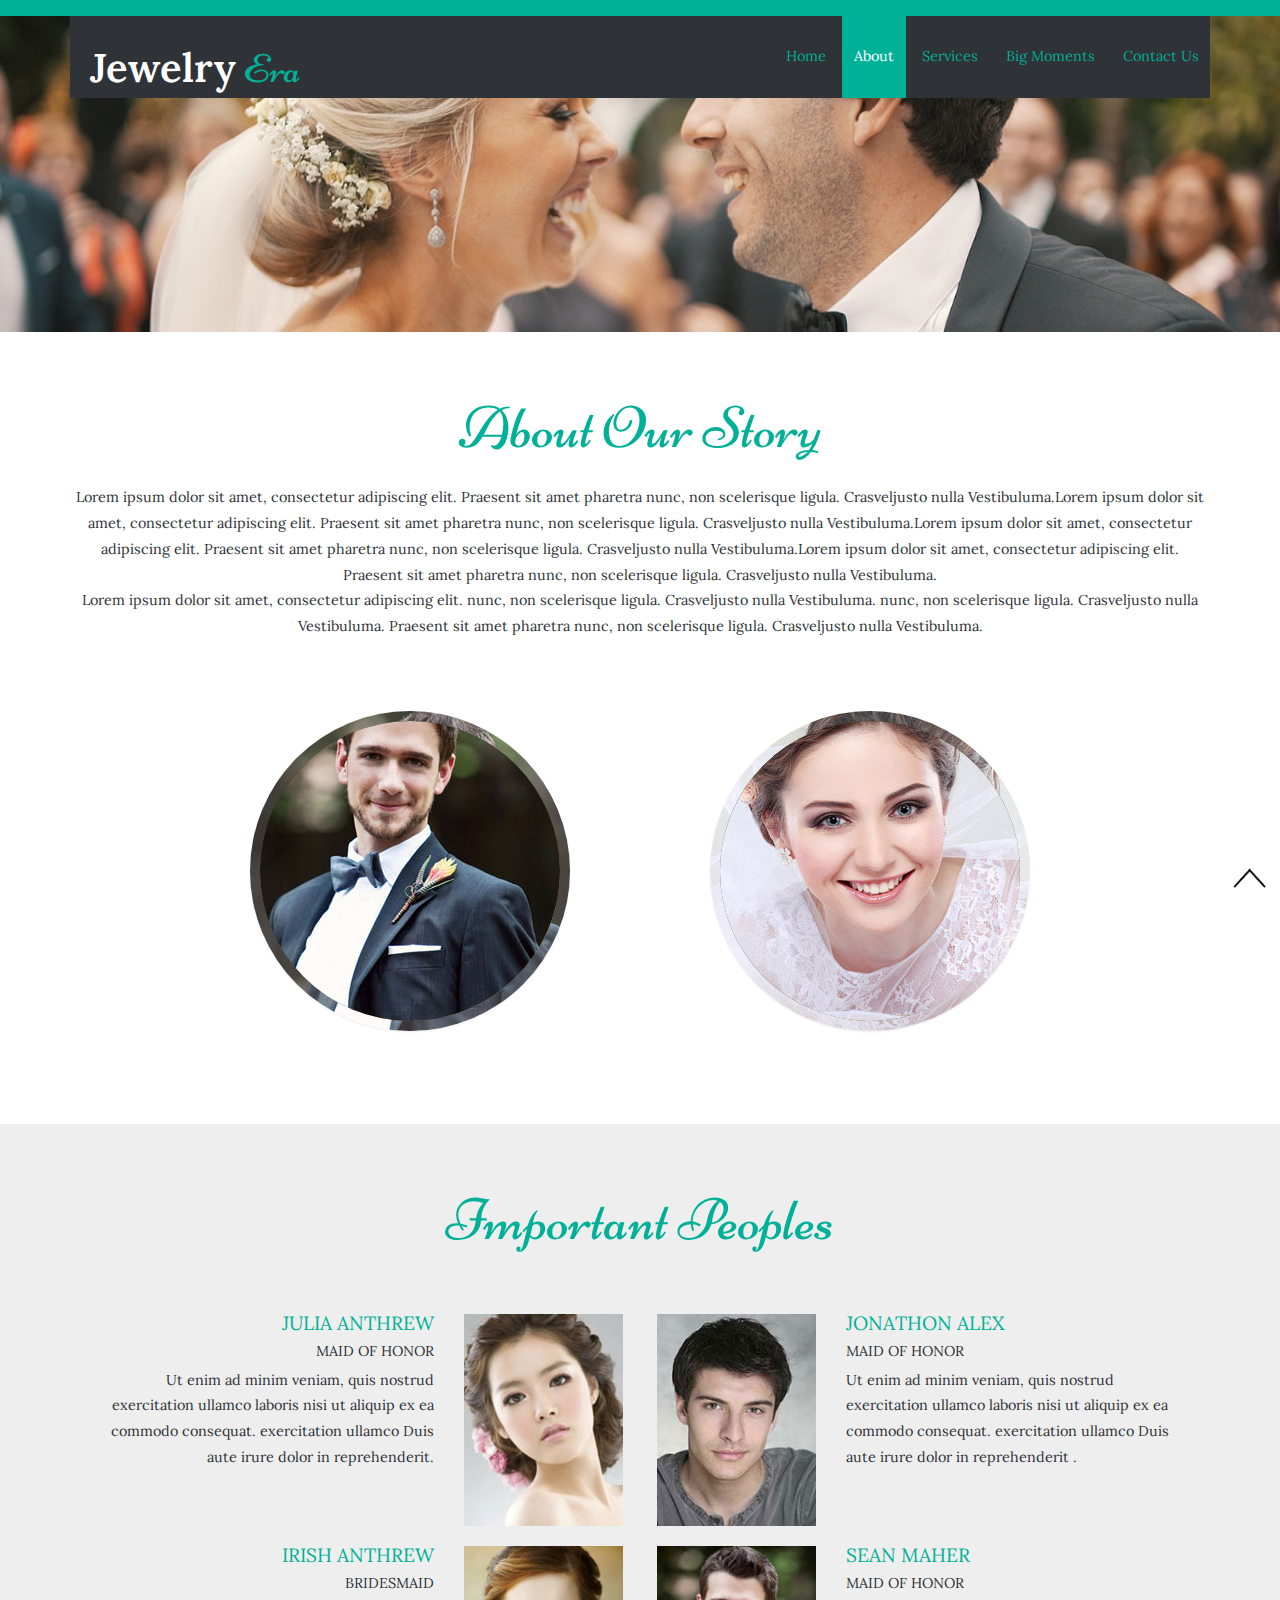
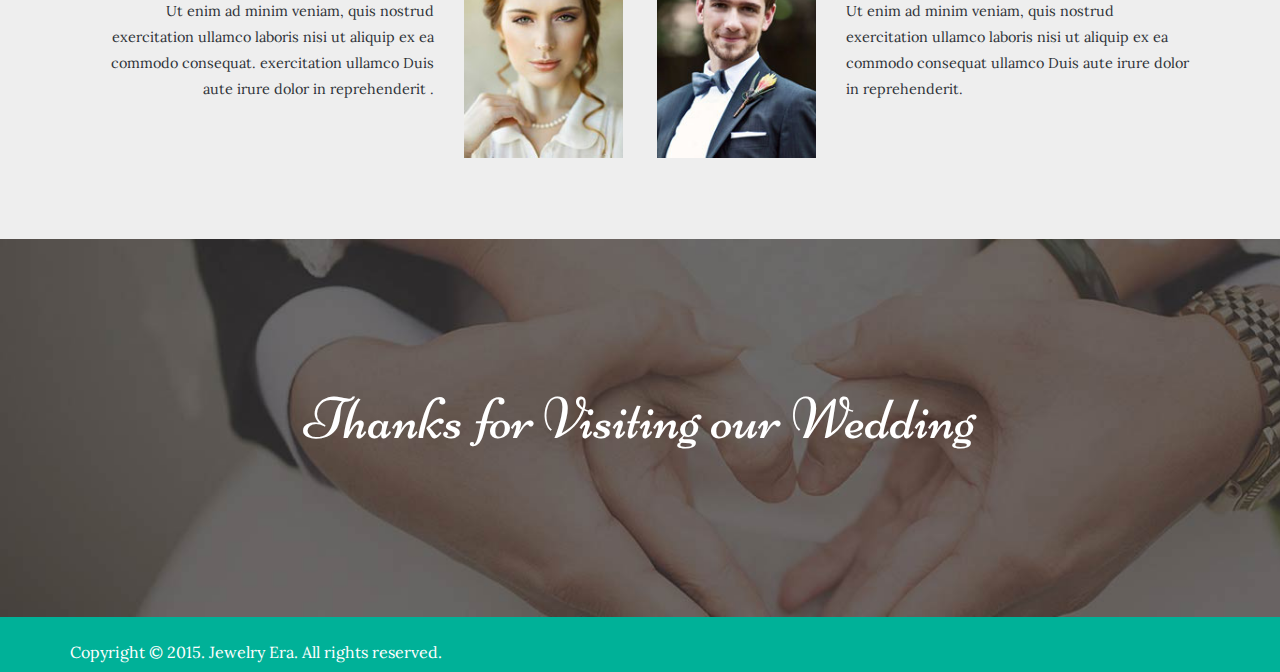
<file: about.html>
<!DOCTYPE HTML>
<html>
<head>
	<title>About | Jewelry Era</title>
	<meta name="viewport" content="width=device-width, initial-scale=1">
	<meta http-equiv="Content-Type" content="text/html; charset=utf-8" />
	<meta name="keywords" content="jewelry era, jewelryera, jewelry, wholesale" />
	<script type="applijewelleryion/x-javascript"> addEventListener("load", function() { setTimeout(hideURLbar, 0); }, false); function hideURLbar(){ window.scrollTo(0,1); } </script>
	<link href="css/bootstrap.css" rel='stylesheet' type='text/css' />
	<!-- Custom Theme files -->
	<link href="css/style.css" rel='stylesheet' type='text/css' />	
	<script src="js/jquery-1.11.1.min.js"></script>
	<!--webfonts-->
	<link href='http://fonts.useso.com/css?family=Lora:400,400italic|Niconne' rel='stylesheet' type='text/css'>
	<!--//webfonts-->
	<link rel="shortcut icon" href="images/logo.ico" />
</head>
<body>
	<!--start-home-->
	<!-- header -->	
	<div class="header" id="home">
		<div class="container">
<!-- 			<div class="header-left">
				<a href="signup.html"class="sign">SIGN UP</a>
			</div>
			<div class="header-right">
				<h6>Follows Us :</h6>
				<ul class="f-icons">
					<li><a href="#" class="facebook"> </a></li>
					<li><a href="#" class="p"> </a></li>
					<li><a href="#" class="twitter"> </a></li>
				</ul>
				<div class="clearfix"></div>
			</div>
			<div class="clearfix"> </div> -->
		</div>
	</div>	
	<!-- //header -->
	<!-- banner -->
	<div class="banner two">
		<div class="container">
			<div class="banner-navigation">
				<div class="logo">
					<a href="index.html"><h1>Jewelry<span> Era</span></h1></a>
				</div>
				<span class="menu"></span>
				<div class="top-menu">
					<ul class="nav">
						<li class="hvr-sweep-to-bottom"><a href="index.html">Home</a></li>
						<li class="hvr-sweep-to-bottom cap"><a href="about.html">About</a></li>
						<li class="hvr-sweep-to-bottom"><a href="typography.html">Services</a></li>
						<li class="hvr-sweep-to-bottom"><a href="moments.html">Big Moments</a></li>
						<li class="hvr-sweep-to-bottom"><a href="contact.html">Contact Us</a></li>
					</ul>
					<div class="clearfix"></div>
				</div>
				<!--script-for-menu-->
				<script>
					$("span.menu").click(function(){
						$(".top-menu ul").slideToggle("slow" , function(){
						});
					});
				</script>
				<!--script-for-menu-->
				<div class="clearfix"></div>
			</div>
		</div>
	</div>
	<!--//banner-->
	<!--/bottom-section-->
	<div class="about-section">
		<div class="container">
			<h3>About Our Story</h3>
			<p>Lorem ipsum dolor sit amet, consectetur adipiscing elit. Praesent sit amet pharetra 
				nunc, non scelerisque ligula. Crasveljusto nulla Vestibuluma.Lorem ipsum dolor sit amet, consectetur adipiscing elit. Praesent sit amet pharetra 
				nunc, non scelerisque ligula. Crasveljusto nulla Vestibuluma.Lorem ipsum dolor sit amet, consectetur adipiscing elit. Praesent sit amet pharetra 
				nunc, non scelerisque ligula. Crasveljusto nulla Vestibuluma.Lorem ipsum dolor sit amet, consectetur adipiscing elit. Praesent sit amet pharetra 
				nunc, non scelerisque ligula. Crasveljusto nulla Vestibuluma.</p>
				<p class="para">Lorem ipsum dolor sit amet, consectetur adipiscing elit. nunc, non scelerisque ligula. Crasveljusto nulla Vestibuluma. nunc, non scelerisque ligula. Crasveljusto nulla Vestibuluma. Praesent sit amet pharetra 
					nunc, non scelerisque ligula. Crasveljusto nulla Vestibuluma.</p>
					<div class="welcome-grids">
						<ul class="ch-grid">
							<li>
								<div class="col-md-6 ch-item ch-img-1">				
									<div class="ch-info-wrap">
										<div class="ch-info">
											<div class="ch-info-front ch-img-1"></div>
											<div class="ch-info-back">
												<h4>Michael</h4>
												<h5>Groom</h5>
											</div>	
										</div>
									</div>
								</div>
							</li>
							<li>
								<div class="col-md-6 ch-item ch-img-2">
									<div class="ch-info-wrap">
										<div class="ch-info">
											<div class="ch-info-front ch-img-2"></div>
											<div class="ch-info-back">
												<h4>Annie</h4>
												<h5>Bride</h5>
											</div>
										</div>
									</div>
								</div>
							</li>
						</ul>
						<div class="clearfix"></div>
					</div>
				</div>
			</div>
			<div class="people-section">
				<div class="container">
					<div class="people-grides">
						<h3>Important Peoples</h3>
						<div class="col-md-6 people-section1">
							<div class="people-gride1">
								<div class="col-md-8 people-text">
									<h4> JULIA ANTHREW</h4>
									<h6>Maid of Honor</h6>
									<p>Ut enim ad minim veniam, quis nostrud exercitation ullamco laboris nisi ut aliquip ex ea commodo consequat. exercitation ullamco Duis aute irure dolor in reprehenderit.</p>
								</div>
								<div class="col-md-4 people-img">
									<img src="images/p1.jpg" alt="name" />
								</div>
								<div class="clearfix"> </div>  		
							</div>
							<div class="people-gride1">
								<div class="col-md-8 people-text">
									<h4>IRISH ANTHREW </h4>
									<h6>Bridesmaid</h6>
									<p>Ut enim ad minim veniam, quis nostrud exercitation ullamco laboris nisi ut aliquip ex ea commodo consequat. exercitation ullamco Duis aute irure dolor in reprehenderit .</p>
								</div>
								<div class="col-md-4 people-img">
									<img src="images/p2.jpg" alt="name" />
								</div>
								<div class="clearfix"> </div>  		
							</div>
						</div>
						<div class="col-md-6 people-section2">
							<div class="people-gride2">
								<div class="col-md-4 people-img two">
									<img src="images/p3.jpg" alt="name" />
								</div>
								<div class="col-md-8 people-text two ">
									<h4>JONATHON ALEX</h4>
									<h6>Maid of Honor</h6>
									<p>Ut enim ad minim veniam, quis nostrud exercitation ullamco laboris nisi ut aliquip ex ea commodo consequat. exercitation ullamco Duis aute irure dolor in reprehenderit .</p>
								</div>
								<div class="clearfix"> </div>  		
							</div>
							<div class="people-gride2">
								<div class="col-md-4 people-img two">
									<img src="images/p4.jpg" alt="name" />
								</div>
								<div class="col-md-8 people-text two">
									<h4>SEAN MAHER </h4>
									<h6>Maid of Honor</h6>
									<p>Ut enim ad minim veniam, quis nostrud exercitation ullamco laboris nisi ut aliquip ex ea commodo consequat ullamco Duis aute irure dolor in reprehenderit.</p>
								</div>
								<div class="clearfix"> </div>  		
							</div>
						</div>
						<div class="clearfix"> </div>  		
					</div>
				</div>
			</div>
			<!--/peoples-->
			<!--/bottom-section-->
			<div class="bottom-section">
				<div class="container">
					<h3>Thanks for Visiting our Wedding</h3>
				</div>
			</div>
			<!--footer-->
			<div class="footer">
				<div class="container">
					<div class="copy">
						<p>Copyright &copy; 2015. Jewelry Era. All rights reserved.</p>
					</div>
					<div class="clearfix"></div>
				</div>
			</div>
			<!--start-smoth-scrolling-->
			<script type="text/javascript">
				jQuery(document).ready(function($) {
					$(".scroll").click(function(event){		
						event.preventDefault();
						$('html,body').animate({scrollTop:$(this.hash).offset().top},1000);
					});
				});
			</script>
			<!--start-smoth-scrolling-->
			<script type="text/javascript">
				$(document).ready(function() {
					/*
					var defaults = {
			  			containerID: 'toTop', // fading element id
						containerHoverID: 'toTopHover', // fading element hover id
						scrollSpeed: 1200,
						easingType: 'linear' 
			 		};
			 		*/

			 		$().UItoTop({ easingType: 'easeOutQuart' });

			 	});
			 </script>
			 <a href="#home" id="toTop" class="scroll" style="display: block;"> <span id="toTopHover" style="opacity: 1;"> </span></a>

		</body>
	</html>
</file>
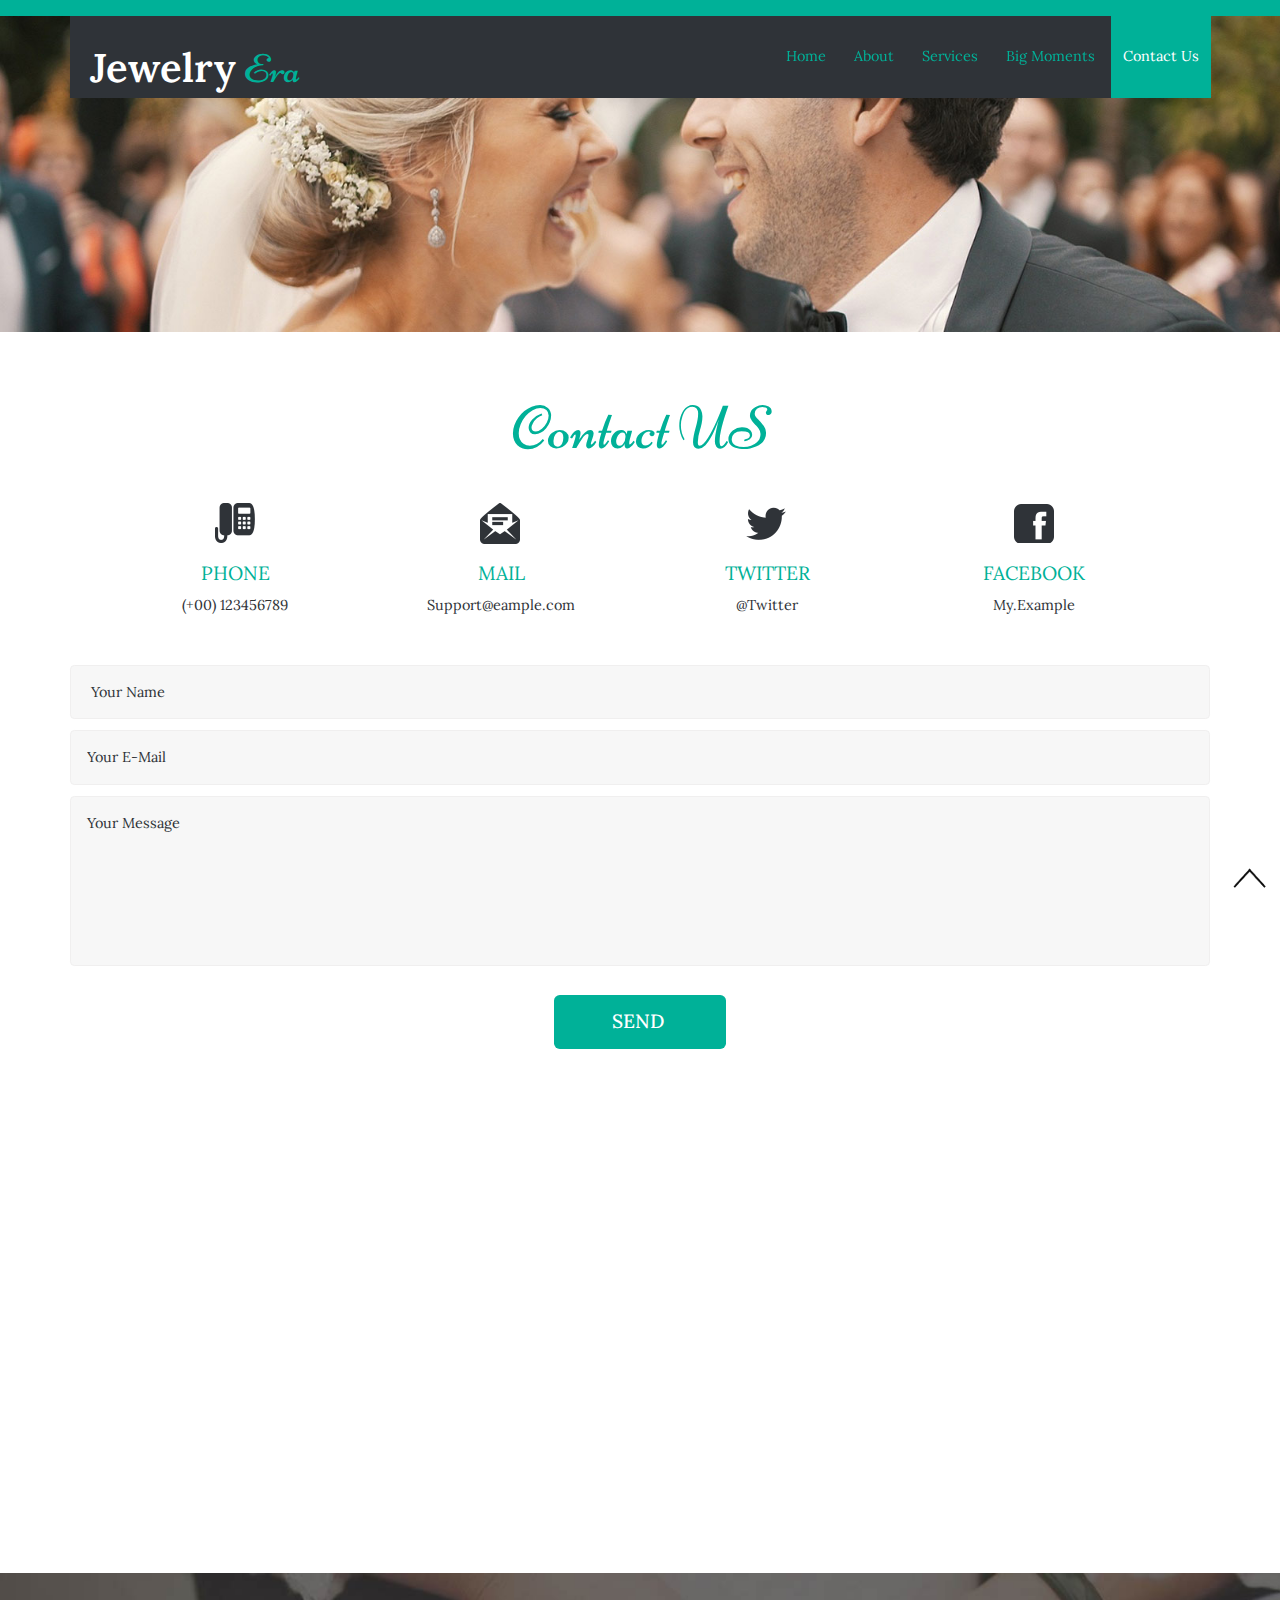
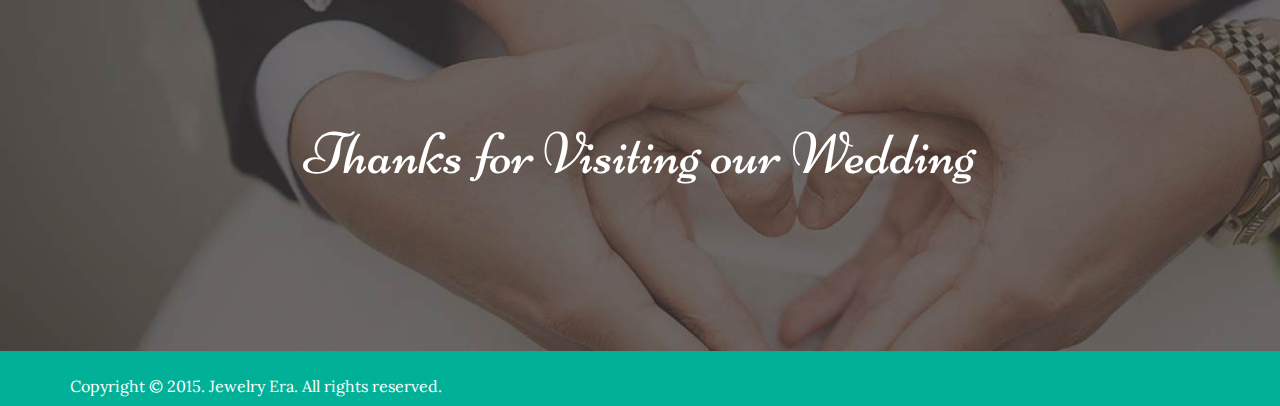
<file: contact.html>
<!DOCTYPE HTML>
<html>
<head>
	<title>Contact | Jewelry Era</title>
	<meta name="viewport" content="width=device-width, initial-scale=1">
	<meta http-equiv="Content-Type" content="text/html; charset=utf-8" />
	<meta name="keywords" content="jewelry era, jewelryera, jewelry, wholesale" />
	<script type="applijewelleryion/x-javascript"> addEventListener("load", function() { setTimeout(hideURLbar, 0); }, false); function hideURLbar(){ window.scrollTo(0,1); } </script>
	<link href="css/bootstrap.css" rel='stylesheet' type='text/css' />
	<!-- Custom Theme files -->
	<link href="css/style.css" rel='stylesheet' type='text/css' />	
	<script src="js/jquery-1.11.1.min.js"></script>
	<!--webfonts-->
	<link href='http://fonts.useso.com/css?family=Lora:400,400italic|Niconne' rel='stylesheet' type='text/css'>
	<!--//webfonts-->
	<link rel="shortcut icon" href="images/logo.ico" />
</head>
<body>
	<!--start-home-->
	<!-- header -->	
	<div class="header" id="home">
		<div class="container">
<!-- 			<div class="header-left">
				<a href="signup.html"class="sign">SIGN UP</a>
			</div>
			<div class="header-right">
				<h6>Follows Us :</h6>
				<ul class="f-icons">
					<li><a href="#" class="facebook"> </a></li>
					<li><a href="#" class="p"> </a></li>
					<li><a href="#" class="twitter"> </a></li>
				</ul>
				<div class="clearfix"></div>
			</div>
			<div class="clearfix"> </div> -->
		</div>
	</div>	
	<!-- //header -->
	<!-- banner -->
	<div class="banner two">
		<div class="container">
			<div class="banner-navigation">
				<div class="logo">
					<a href="index.html"><h1>Jewelry<span> Era</span></h1></a>
				</div>
				<span class="menu"></span>
				<div class="top-menu">
					<ul class="nav">
						<li class="hvr-sweep-to-bottom"><a href="index.html">Home</a></li>
						<li class="hvr-sweep-to-bottom"><a href="about.html">About</a></li>
						<li class="hvr-sweep-to-bottom"><a href="typography.html">Services</a></li>
						<li class="hvr-sweep-to-bottom"><a href="moments.html">Big Moments</a></li>
						<li class="hvr-sweep-to-bottom cap"><a href="contact.html">Contact Us</a></li>
					</ul>
					<div class="clearfix"></div>
				</div>
				<!--script-for-menu-->
				<script>
					$("span.menu").click(function(){
						$(".top-menu ul").slideToggle("slow" , function(){
						});
					});
				</script>
				<!--script-for-menu-->
				<div class="clearfix"></div>
			</div>
		</div>
	</div>
	<!--//banner-->
	<!--/contact-section-->
	<div class="contact">
		<div class="container">
			<h3>Contact US</h3>
			<div class="contact-content">
				<ul class="contact-grids">
					<li class="contact-grid phone">
						<i class="icon11"> </i>
						<h4>Phone</h4>
						<h5>(+00) 123456789</h5>
					</li>
					<li class="contact-grid">
						<i class="icon12"> </i>
						<h4>Mail</h4>
						<h5>Support@eample.com</h5>
					</li>
					<li class="contact-grid">
						<i class="icon13"> </i>
						<h4>Twitter</h4>
						<h5>@Twitter</h5>
					</li>
					<li class="contact-grid fb">
						<i class="icon14"> </i>
						<h4>Facebook</h4>
						<h5>My.Example</h5>
					</li>
					<div class="clearfix"> </div>
				</ul>
				<form>
					<input type="text" class="textbox" value=" Your Name" onfocus="this.value = '';" onblur="if (this.value == '') {this.value = 'Your Name';}">
					<input type="text" class="textbox" value="Your E-Mail" onfocus="this.value = '';" onblur="if (this.value == '') {this.value = 'Your E-Mail';}">
					<div class="clear"> </div>
					<div>
						<textarea value="Message:" onfocus="this.value = '';" onblur="if (this.value == '') {this.value = 'Your Message ';}">Your Message</textarea>
					</div>	
					<div class="submit"> 
						<input type="submit" value="SEND " />
					</div>
				</form>
			</div>
			<iframe src="https://www.google.com/maps/embed?pb=!1m18!1m12!1m3!1d1578265.0941403757!2d-98.9828708842255!3d39.41170802696131!2m3!1f0!2f0!3f0!3m2!1i1024!2i768!4f13.1!3m3!1m2!1s0x54eab584e432360b%3A0x1c3bb99243deb742!2sUnited+States!5e0!3m2!1sen!2sin!4v1407515822047"> </iframe>
		</div>	
	</div>	
	<!--/bottom-section-->
	<div class="bottom-section">
		<div class="container">
			<h3>Thanks for Visiting our Wedding</h3>
		</div>
	</div>
	<!--footer-->
	<div class="footer">
		<div class="container">
			<div class="copy">
				<p>Copyright &copy; 2015. Jewelry Era. All rights reserved.</p>
			</div>
			<div class="clearfix"></div>
		</div>
	</div>
	<!--start-smoth-scrolling-->
	<script type="text/javascript">
		jQuery(document).ready(function($) {
			$(".scroll").click(function(event){		
				event.preventDefault();
				$('html,body').animate({scrollTop:$(this.hash).offset().top},1000);
			});
		});
	</script>
	<!--start-smoth-scrolling-->
	<script type="text/javascript">
		$(document).ready(function() {
			/*
			var defaults = {
	  			containerID: 'toTop', // fading element id
				containerHoverID: 'toTopHover', // fading element hover id
				scrollSpeed: 1200,
				easingType: 'linear' 
	 		};
	 		*/

	 		$().UItoTop({ easingType: 'easeOutQuart' });

	 	});
	 </script>
	 <a href="#home" id="toTop" class="scroll" style="display: block;"> <span id="toTopHover" style="opacity: 1;"> </span></a>

	</body>
</html>
</file>
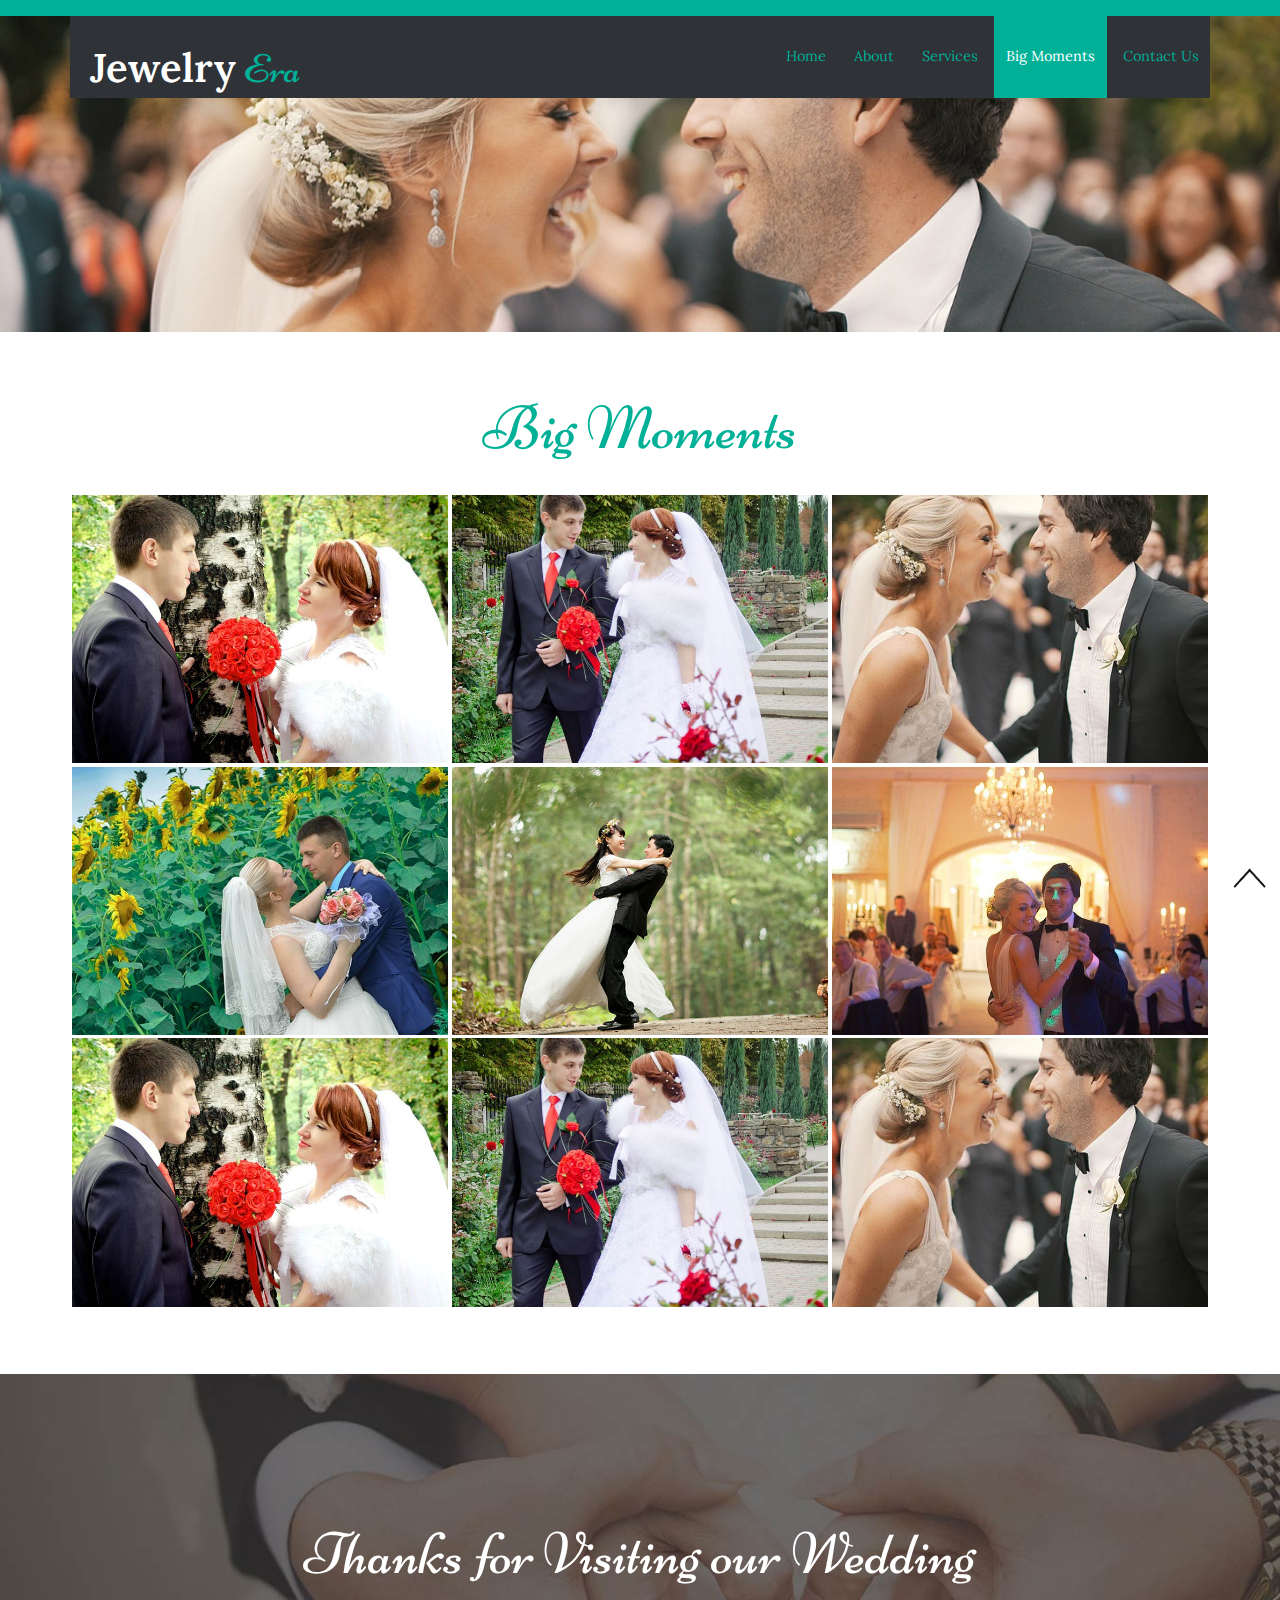
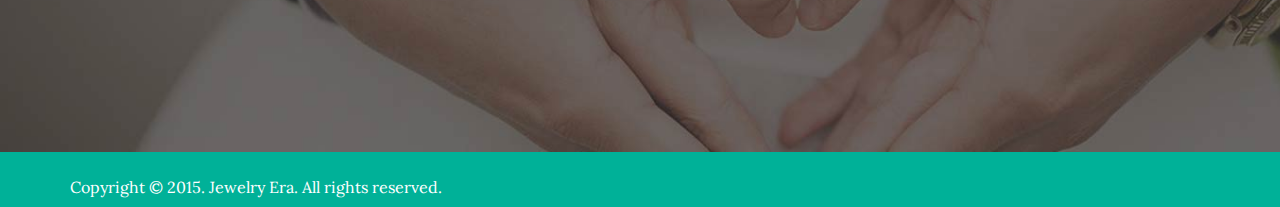
<file: products.html>
<!DOCTYPE HTML>
<html>
<head>
	<title>Big Moments | Jewelry Era</title>
	<meta name="viewport" content="width=device-width, initial-scale=1">
	<meta http-equiv="Content-Type" content="text/html; charset=utf-8" />
	<meta name="keywords" content="jewelry era, jewelryera, jewelry, wholesale" />
	<script type="applijewelleryion/x-javascript"> addEventListener("load", function() { setTimeout(hideURLbar, 0); }, false); function hideURLbar(){ window.scrollTo(0,1); } </script>
	<link href="css/bootstrap.css" rel='stylesheet' type='text/css' />
	<!-- Custom Theme files -->
	<link href="css/style.css" rel='stylesheet' type='text/css' />	
	<script src="js/jquery-1.11.1.min.js"></script>
	<!--webfonts-->
	<link href='http://fonts.useso.com/css?family=Lora:400,400italic|Niconne' rel='stylesheet' type='text/css'>
	<!--//webfonts-->
	<link rel="shortcut icon" href="images/logo.ico" />
</head>
<body>
	<!--start-home-->
	<!-- header -->	
	<div class="header" id="home">
		<div class="container">
<!-- 			<div class="header-left">
				<a href="signup.html"class="sign">SIGN UP</a>
			</div>
			<div class="header-right">
				<h6>Follows Us :</h6>
				<ul class="f-icons">
					<li><a href="#" class="facebook"> </a></li>
					<li><a href="#" class="p"> </a></li>
					<li><a href="#" class="twitter"> </a></li>
				</ul>
				<div class="clearfix"></div>
			</div>
			<div class="clearfix"> </div> -->
		</div>
	</div>	
	<!-- //header -->
	<!-- banner -->
	<div class="banner two">
		<div class="container">
			<div class="banner-navigation">
				<div class="logo">
					<a href="index.html"><h1>Jewelry<span> Era</span></h1></a>
				</div>
				<span class="menu"></span>
				<div class="top-menu">
					<ul class="nav">
						<li class="hvr-sweep-to-bottom"><a href="index.html">Home</a></li>
						<li class="hvr-sweep-to-bottom"><a href="about.html">About</a></li>
						<li class="hvr-sweep-to-bottom"><a href="typography.html">Services</a></li>
						<li class="hvr-sweep-to-bottom cap"><a href="moments.html">Big Moments</a></li>
						<li class="hvr-sweep-to-bottom"><a href="contact.html">Contact Us</a></li>
					</ul>
					<div class="clearfix"></div>
				</div>
				<!--script-for-menu-->
				<script>
					$("span.menu").click(function(){
						$(".top-menu ul").slideToggle("slow" , function(){
						});
					});
				</script>
				<!--script-for-menu-->
				<div class="clearfix"></div>
			</div>
		</div>
	</div>
	<!--//banner-->
	<!--light-box-files -->
	<script src="js/jquery.chocolat.js"></script>
	<link rel="stylesheet" href="css/chocolat.css" type="text/css" media="screen" charset="utf-8" />
	<!--light-box-files -->
	<script type="text/javascript" charset="utf-8">
		$(function() {
			$('.moments-bottom a').Chocolat();
		});
	</script>
	<!--moments-starts--> 
	<div class="moments">
		<div class="container">
			<h3>Big Moments</h3>
			<div class="moments-bottom">
				<div class="col-md-4 moments-left">
					<a href="images/g1.jpg">
						<img src="images/g1.jpg" alt="name" />
					</a>
				</div>
				<div class="col-md-4 moments-left">
					<a href="images/g2.jpg">
						<img src="images/g2.jpg" alt="name" />
					</a>
				</div>
				<div class="col-md-4 moments-left">
					<a href="images/g3.jpg">
						<img src="images/g3.jpg" alt="name" />
					</a>
				</div>
				<div class="col-md-4 moments-left">
					<a href="images/g4.jpg">
						<img src="images/g4.jpg" alt="name" />
					</a>
				</div>
				<div class="col-md-4 moments-left">
					<a href="images/g6.jpg">
						<img src="images/g6.jpg" alt="name" />
					</a>
				</div>
				<div class="col-md-4 moments-left">
					<a href="images/g5.jpg">
						<img src="images/g5.jpg" alt="name" />
					</a>
				</div>
				<div class="col-md-4 moments-left">
					<a href="images/g1.jpg">
						<img src="images/g1.jpg" alt="name" />
					</a>
				</div>
				<div class="col-md-4 moments-left">
					<a href="images/g2.jpg">
						<img src="images/g2.jpg" alt="name" />
					</a>
				</div>
				<div class="col-md-4 moments-left">
					<a href="images/g3.jpg">
						<img src="images/g3.jpg" alt="name" />
					</a>
				</div>
				<div class="clearfix"></div>
			</div>
		</div>
	</div>	
	<!--moments-->

	<!--/bottom-section-->
	<div class="bottom-section">
		<div class="container">
			<h3>Thanks for Visiting our Wedding</h3>
		</div>
	</div>
	<!--footer-->
	<div class="footer">
		<div class="container">
			<div class="copy">
				<p>Copyright &copy; 2015. Jewelry Era. All rights reserved.</p>
			</div>
			<div class="clearfix"></div>
		</div>
	</div>
	<!--start-smoth-scrolling-->
	<script type="text/javascript">
		jQuery(document).ready(function($) {
			$(".scroll").click(function(event){		
				event.preventDefault();
				$('html,body').animate({scrollTop:$(this.hash).offset().top},1000);
			});
		});
	</script>
	<!--start-smoth-scrolling-->
	<script type="text/javascript">
		$(document).ready(function() {
			/*
			var defaults = {
	  			containerID: 'toTop', // fading element id
				containerHoverID: 'toTopHover', // fading element hover id
				scrollSpeed: 1200,
				easingType: 'linear' 
	 		};
	 		*/

	 		$().UItoTop({ easingType: 'easeOutQuart' });

	 	});
	 </script>
	 <a href="#home" id="toTop" class="scroll" style="display: block;"> <span id="toTopHover" style="opacity: 1;"> </span></a>

	</body>
</html>
</file>
<file: css/style.css>
/*--
Author: W3layouts
Author URL: http://w3layouts.com
License: Creative Commons Attribution 3.0 Unported
License URL: http://creativecommons.org/licenses/by/3.0/
--*/
html, body{
font-family: 'Lora', serif;
	font-size: 100%;
	background: #FFf;
}
body a,.grid_1,plan_1,plan_1.one,plan_1.two,i.icon1, i.icon2, i.icon3, i.icon4, i.icon5, i.icon6 {
	transition:0.5s all;
	-webkit-transition:0.5s all;
	-moz-transition:0.5s all;
	-o-transition:0.5s all;
	-ms-transition:0.5s all;
}
a:hover{
 text-decoration:none;
}
input[type="button"],input[type="submit"],li.parallelogram{
	transition:0.5s all;
	-webkit-transition:0.5s all;
	-moz-transition:0.5s all;
	-o-transition:0.5s all;
	-ms-transition:0.5s all;
}
h1,h2,h3,h4,h5,h6{
	margin:0;
}
p{
	margin:0;
}
ul{
	margin:0;
	padding:0;
}
label{
	margin:0;
}
.logo {
	float:left;
}
.logo a h1{
 color:#fff;
 font-size:2.5em;
 padding: 0.5em 0.3em 0 0.5em;
 font-weight:600;
 font-family: 'Lora', serif;
 }
.logo  a h1:hover{
 color:#fff;
 text-decoration:none;
}
.logo  a h1 span{
 color:#00b198;
 font-family: 'Niconne', cursive;
 font-weight:400;
}
/*-- header --*/
.header{
	background: #00b198;
	padding:0.5em 0;
}
.header-left{
	float:left;
}
.header-left a{
	display:block;
}
.header-right {
  float: right;
  width: 18%;
}
.header-right ul{
	padding: .4em 0 0;
	margin:0;
}
.header-right ul li{
	display:inline-block;
}
.header-right h6{
   float: left;
  font-size: 0.9em;
  color: #fff;
  margin-top: 1.1em;
}
ul.f-icons{
 float:right;
}
.header-right ul li a.facebook,.header-right ul li a.p,.header-right ul li a.twitter{
	background: url(../images/icons.png) no-repeat 0px 0px;
	display:inline-block;
	height: 30px;
	width: 30px;
}
.header-right ul li a.p{
	background: url(../images/icons.png) no-repeat -30px 0px;
}
.header-right ul li a.twitter{
	background: url(../images/icons.png) no-repeat -60px 0px;
}
form.navbar-form.navbar-right {
  padding: 0;
}
.header-right ul li a.facebook:hover,.header-right ul li a:hover.p,.header-right ul li a.twitter:hover{
  transform: rotateY(360deg);
  -webkit-transform: rotateY(360deg);
  -moz-transform: rotateY(360deg);
  -o-transform: rotateY(360deg);
  -webkit-transition: 0.8s;
  -moz-transition: 0.8s;
  -o-transition: 0.8s;
  }
/*-- banner --*/
.form-control,.btn {
  border-radius: inherit !important;
}
/* Sweep To Bottom */
.hvr-sweep-to-bottom {
  display: inline-block;
  vertical-align: middle;
  -webkit-transform: translateZ(0);
  transform: translateZ(0);
  box-shadow: 0 0 1px rgba(0, 0, 0, 0);
  -webkit-backface-visibility: hidden;
  backface-visibility: hidden;
  -moz-osx-font-smoothing: grayscale;
  position: relative;
  -webkit-transition-property: color;
  transition-property: color;
  -webkit-transition-duration: 0.3s;
  transition-duration: 0.3s;
}
.hvr-sweep-to-bottom:before {
  content: "";
  position: absolute;
  z-index: -1;
  top: 0;
  left: 0;
  right: 0;
  bottom: 0;
  background: #00B198;
  -webkit-transform: scaleY(0);
  transform: scaleY(0);
  -webkit-transform-origin: 50% 0;
  transform-origin: 50% 0;
  -webkit-transition-property: transform;
  transition-property: transform;
  -webkit-transition-duration: 0.3s;
  transition-duration: 0.3s;
  -webkit-transition-timing-function: ease-out;
  transition-timing-function: ease-out;
}
.hvr-sweep-to-bottom:hover, .hvr-sweep-to-bottom:focus, .hvr-sweep-to-bottom:active {
  color: white;
}
.hvr-sweep-to-bottom:hover:before, .hvr-sweep-to-bottom:focus:before, .hvr-sweep-to-bottom:active:before {
  -webkit-transform: scaleY(1);
  transform: scaleY(1);
}
/* //Sweep To Bottom */
.logo1 a{
	display:block;
}
input.form-control {
  border: none;
}
a.sign {
   background: #2F3338;
  padding: 0.5em 1em;
  outline: none;
  border: none;
  color: #fff;
  -webkit-appearance: none;
  border-radius: 0.3em;
  -webkit-border-radius: 0.3em;
  -moz-border-radius: 0.3em;
  -o-border-radius: 0.3em;
   font-size: 0.86em;
  display: inline-block;
  margin-top: 0.3em;
 }
.banner{
  background: url(../images/bg.jpg) no-repeat 0px 0px;
  background-size: cover;
  -webkit-background-size: cover;
  -moz-background-size: cover;
  -o-background-size: cover;
  -ms-background-size: cover;
  min-height: 722px;
}
.banner-navigation {
  background-color: #2F3338;
}
.top-menu{
	float:right;
	margin-right: -1px;
}
.top-menu span{
	display:none;
}
.top-menu ul{
	padding:0;
	margin:0;
}
.top-menu ul li{
	display: inline-block;
}
.top-menu ul li a{
	font-size: 0.9em;
	 color: #00B198;
	text-decoration:none;
	padding:30px 12px 31px;
	transition:.5s all;
	-webkit-transition:.5s all;
	-moz-transition:.5s all;
	-o-transition:.5s all;
	-ms-transition:.5s all;
}
.top-menu ul li.cap a{
	text-decoration:none;
	  background: #00B198;
	color:#fff;
}
.top-menu ul li a:hover{
	color:#fff;
}
.banner-bottom,.peoples,.news{
	padding:4em 0;
}

@media only screen and (max-width : 768px) {
	span.menu {
	  width: 35px;
	  height: 35px;
	  background: url(../images/nav.png)no-repeat 0px 0px;
	  display: inline-block;
	  float: right;
	  cursor: pointer;
	   margin: 1.3em 1em;
	}
	.top-menu {
		float: none;
		margin-top: 0em;
	}
	.top-menu ul.nav{
		display:none;
	}
	.top-menu  ul.nav li {
		display:block;
		margin-right:0;
	}
	.top-menu  span.menu{
		display:block;
	}
	.top-menu  ul{
	  margin: 60px 0;
	  padding: 2% 0;
	  z-index: 999;
	  position: absolute;
	  width: 96%;
	  background: rgba(47, 51, 56, 0.88);
	 text-align: center;
	   z-index: 99999;
	}
	.top-menu ul.nav li  a{
	  padding: 0.5em;
	  font-weight: 400;
	  font-size:0.9em;
	  float:none;
	 }
}
/*----start-home---*/

#slider2,
#slider3 {
  box-shadow: none;
  -moz-box-shadow: none;
  -webkit-box-shadow: none;
  margin: 0 auto;
}
.rslides_tabs li:first-child {
  margin-left: 0;
}
.rslides_tabs .rslides_here a {
  background: rgba(255,255,255,.1);
  color: #fff;
  font-weight: bold;
}
.events {
  list-style: none;
}
.callbacks_container {
  position: relative;
  float: left;
  width: 100%;
}
.callbacks {
  position: relative;
  list-style: none;
  overflow: hidden;
  width: 100%;
  padding: 0;
  margin: 0;
}
.callbacks li {
  position: absolute;
  width: 100%;
}
.callbacks img {
  position: relative;
  z-index: 1;
  height: auto;
  border: 0;
}
.callbacks .caption {
	display: block;
	position: absolute;
	z-index: 2;
	font-size: 20px;
	text-shadow: none;
	color: #fff;
	left: 0;
	right: 0;
	padding: 10px 20px;
	margin: 0;
	max-width: none;
	top: 10%;
	text-align: center;
}
.callbacks_nav {
  	  position: absolute;
  -webkit-tap-highlight-color: rgba(0,0,0,0);
  top: 56%;
  left: 0;
  opacity: 0.7;
  z-index: 3;
  text-indent: -9999px;
  overflow: hidden;
  text-decoration: none;
  height: 80px;
  width: 40px;
  background: transparent url("../images/arrows.png") no-repeat left top;
    margin-top: 4%;
	  display: none;
}
 .callbacks_nav:hover{
  	opacity: 0.5;
  }
.callbacks_nav.next {
  left: auto;
    background-position: right top;
   left: 624px;
 }
 .callbacks_nav.prev {
	right: auto;
	background-position:left top;
	  left:573px;
}
#slider3-pager a {
  display: inline-block;
}
#slider3-pager span{
  float: left;
}
#slider3-pager span{
	width:100px;
	height:15px;
	background:#fff;
	display:inline-block;
	border-radius:30em;
	opacity:0.6;
}
#slider3-pager .rslides_here a {
  background: #FFF;
  border-radius:30em;
  opacity:1;
}
#slider3-pager a {
  padding: 0;
}
#slider3-pager li{
	display:inline-block;
}
.rslides {
  position: relative;
  list-style: none;
  overflow: hidden;
  width: 100%;
  padding: 0;
}
.rslides li {
  -webkit-backface-visibility: hidden;
  position: absolute;
  display:none;
  width: 100%;
  left: 0;
  top: 0;
}
.rslides li{
  position: relative;
  display: block;
  float: left;
}
.rslides img {
  height: auto;
  border: 0;
  }
.callbacks_tabs{
 list-style: none;
  position: absolute;
  bottom: -13%;
  z-index: 999;
  left: 44%;
  padding: 0;
  margin: 0;
  display: block;
}
.slider-top span{
	font-weight:700;
}
.callbacks_tabs li{
  display: inline-block;
  margin: 0 .3em;
}
@media screen and (max-width: 600px) {
  .callbacks_nav {
    top: 47%;
    }
}
/*----*/
.callbacks_tabs a{
 visibility: hidden;
}
.callbacks_tabs a:after {
    content: "\f111";
  font-size: 0;
  font-family: FontAwesome;
  visibility: visible;
  display: block;
  height: 17px;
  width: 17px;
  display: inline-block;
  background:#00b198;
  border: 5px solid #00b198;
  border-radius: 50%;
  -o-border-radius: 50%;
  -webkit-border-radius: 50%;
  -moz-border-radius: 50%;
}
.callbacks_here a:after{
  background:#00b198;
  border: 5px solid #2F3338;
}
.banner-info{
   width:60%;
  margin: 21% auto 0;
  text-align: center;
}
.banner-info h3{
  color: #fff;
  font-size:5em;
  font-weight:400;
  z-index: 999;
  font-family: 'Lora', serif;
}
.banner-info h3 lable{
  font-family: 'Niconne', cursive;
  color:#00B198;
}
.banner-info p{
  color: #fff;
  font-size: 1em;
  z-index: 999;
  text-align: center;
  margin: 0 auto;
  padding: 1em 0;
}
/*--welcome-section--*/
.welcome-section {
  padding:4em 0;
  text-align:center;

}
.welcome-section h2{
 font-family: 'Niconne', cursive;
  color:#00B198;
  font-size:4em;
  font-weight:400;
  text-align:center;
}
.welcome-section  p {
  font-size: 0.9em;
  margin: 1% auto 0;
  width: 75%;
  line-height: 1.8em;
  color: #2F3338;
}
.ch-grid {
	  margin: 3em 0 0 0;
	padding: 0;
	list-style: none;
	display: block;
	text-align: center;
	width: 100%;
}
.ch-grid:after,
.ch-item:before {
	content: '';
    display: table;
}

.ch-grid:after {
	clear: both;
}

.ch-grid li {
	width:320px;
	height:320px;
	display: inline-block;
	  margin: 2% 6%;
}
.ch-item {
	width: 100%;
	height: 100%;
	border-radius: 50%;
	position: relative;
	box-shadow: 0 1px 2px rgba(0,0,0,0.1);
	cursor: default;
}
.ch-info-wrap{
	position: absolute;
	 width:300px;
    height:300px;
	border-radius: 50%;
	-webkit-perspective: 800px;
	-moz-perspective: 800px;
	-o-perspective: 800px;
	-ms-perspective: 800px;
	perspective: 800px;
	-webkit-transition: all 0.4s ease-in-out;
	-moz-transition: all 0.4s ease-in-out;
	-o-transition: all 0.4s ease-in-out;
	-ms-transition: all 0.4s ease-in-out;
	transition: all 0.4s ease-in-out;
	top: 10px;
    left: 10px;
	background: #f9f9f9 url(../images/bg.jpg);
	box-shadow:
		0 0 0 20px rgba(255,255,255,0.2),
		inset 0 0 3px rgba(115,114, 23, 0.8);
}
.ch-info{
	position: absolute;
	width:300px;
    height:300px;
    border-radius: 50%;
	-webkit-border-radius: 50%;
	-o-border-radius: 50%;
	-moz-border-radius: 50%;
	-ms-border-radius: 50%;
	-webkit-transition: all 0.4s ease-in-out;
	-moz-transition: all 0.4s ease-in-out;
	-o-transition: all 0.4s ease-in-out;
	-ms-transition: all 0.4s ease-in-out;
	transition: all 0.4s ease-in-out;
	-webkit-transform-style: preserve-3d;
	-moz-transform-style: preserve-3d;
	-o-transform-style: preserve-3d;
	-ms-transform-style: preserve-3d;
	transform-style: preserve-3d;
}
.ch-info > div {
	display: block;
	position: absolute;
	width: 100%;
	height: 100%;
	border-radius: 50%;
	background-position: center center;
	-webkit-backface-visibility: hidden;
	-moz-backface-visibility: hidden;
	-o-backface-visibility: hidden;
	-ms-backface-visibility: hidden;
	backface-visibility: hidden;
}
.ch-info .ch-info-back {
	-webkit-transform: rotate3d(0,1,0,180deg);
	-moz-transform: rotate3d(0,1,0,180deg);
	-o-transform: rotate3d(0,1,0,180deg);
	-ms-transform: rotate3d(0,1,0,180deg);
	transform: rotate3d(0,1,0,180deg);
	background: #079480;
}

.ch-img-1 {
	background-image: url(../images/w2.jpg);
}

.ch-img-2 {
	background-image: url(../images/w1.jpg);
}

.ch-info h4 {
  color: #fff;
  text-transform: uppercase;
  letter-spacing: 2px;
  font-size: 1.4em;
  margin: 0 15px;
  padding: 113px 0 0 0;
  height: 159px;
  font-family: 'Open Sans', Arial, sans-serif;
  text-shadow: 0 0 1px #fff,
 0 1px 2px rgba(0,0,0,0.3);
}

.ch-info h5 {
	color: #fff;
	padding: 10px 5px;
	font-style: italic;
	margin: 0 30px;
	font-size: 18px;
	border-top: 1px solid rgba(255,255,255,0.5);
}

.ch-info p a {
	display: block;
	color: #fff;
	color: rgba(255,255,255,0.7);
	font-style: normal;
	font-weight: 700;
	text-transform: uppercase;
	font-size: 9px;
	letter-spacing: 1px;
	padding-top: 4px;
	font-family: 'Open Sans', Arial, sans-serif;
}

.ch-info p a:hover {
	color: #fff222;
	color: rgba(255,242,34, 0.8);
}

.ch-item:hover .ch-info-wrap {
	box-shadow:
		0 0 0 0 rgba(255,255,255,0.8),
		inset 0 0 3px rgba(115,114, 23, 0.8);
}

.ch-item:hover .ch-info {
	-webkit-transform: rotate3d(0,1,0,-180deg);
	-moz-transform: rotate3d(0,1,0,-180deg);
	-o-transform: rotate3d(0,1,0,-180deg);
	-ms-transform: rotate3d(0,1,0,-180deg);
	transform: rotate3d(0,1,0,-180deg);
}
/*--bottom-section--*/
.bottom-section{
 background: url(../images/bottom.jpg) no-repeat 0px 0px;
   background-size: cover;
  -webkit-background-size: cover;
  -moz-background-size: cover;
  -o-background-size: cover;
  -ms-background-size: cover;
  min-height: 400px;
}
.bottom-section h3 {
  font-size: 4em;
  color: #fff;
  margin: 15% auto;
  text-align: center;
  font-family: 'Niconne', cursive;
}
/*---story-grids--*/
.story-section {
   padding: 4em 0;
  background-color: #eee;
}
.story-section h3 {
  font-family: 'Niconne', cursive;
  color: #00B198;
  font-size: 4em;
  font-weight: 400;
  text-align: center;
}
.story-grids {
  margin-top: 5em;
}
.story-grid img {
  border-radius: 50%;
  -o-border-radius: 50%;
  -moz-border-radius: 50%;
  -webkit-border-radius: 50%;
  -ms-border-radius: 50%;
}
.story-grid h4 {
  color: #00B198;
  text-align: center;
  font-size: 1.2em;
  font-weight:400;
  text-transform: uppercase;
  Margin:1.5em 0 0.5em 0;
 }
 .story-grid p {
  text-align: center;
  line-height: 1.8em;
  font-size: 0.9em;
 color: #2F3338;
}
/*--events--*/
.event-section{
  padding: 4em 0 8em 0;
  text-align:center;
}
.event-grids {
  margin-top: 2em;
}
.event-section h3{
 font-family: 'Niconne', cursive;
  color: #00B198;
  font-size: 4em;
  font-weight: 400;
  text-align: center;
}
.event-grid {
  background-color: #EEE;
  width: 32.5%;
  margin-right: 1%;
  padding: 0;
  position:relative;
}
.event-grid.lost{
margin-right:0%;
}
.event-grid h4 {
  color: #00B198;
  text-align: center;
  font-size: 1.2em;
  font-weight:400;
  text-transform: uppercase;
  Margin: 1.5em 0 0.5em 0;
}
.event-grid p {
  text-align: center;
  line-height: 1.8em;
  font-size: 0.9em;
  color: #2F3338;
  padding: 0 2em 2em;
}
.pink .event-date {
  background: #FA4B74;
}
.event-date {
  position: absolute;
  left: 39%;
  bottom: -53px;
  width: 80px;
  height: 80px;
  background: #00B198;
  color: #fff;
  font-size: 0.8em;
  border-radius: 50%;
  -webkit-border-radius: 50%;
  -o-border-radius: 50%;
  -moz-border-radius: 50%;
  -ms-border-radius: 50%;
  text-align: center;
  padding: 25px 10px;
}
.event-year {
  color:#fff;
  display: block;
}
/*--about--*/
.banner.two {
  background: url(../images/bg-two.jpg) no-repeat 0px 0px;
  background-size: cover;
  -webkit-background-size: cover;
  -moz-background-size: cover;
  -o-background-size: cover;
  -ms-background-size: cover;
  min-height:400px;
}
.about-section {
  padding: 4em 0;
  text-align: center;
}
.about-section  h3{
  font-family: 'Niconne', cursive;
  color: #00B198;
  font-size: 4em;
  font-weight: 400;
  text-align: center;
    margin-bottom: 0.4em;
  }
.about-section p {
  font-size: 0.9em;;
  line-height: 1.8em;
  color: #2F3338;
}
/*--people-section--*/
.people-section{
  padding: 4em 0;
  background: #eee;
}
.people-section2 ,.people-section1{
  padding: 0 2px;
}
.people-grides  h3 {
  font-family: 'Niconne', cursive;
  color: #00B198;
  font-size: 4em;
  font-weight: 400;
  text-align: center;
    margin-bottom: 0.7em;
}
.people-gride1,.people-gride2 {
	margin: 17px 0;
}
.people-img {
	margin-top: 3px;
}
.people-img img {
  width: 100%;
}
.people-text  h4 {
  color: #00B198;
  font-size: 1.2em;
  font-weight:400;
  text-transform: uppercase;
  margin-top:2px;
}
.people-text  h6 {
 color: #2F3338;
  font-size: 0.9em;
  font-weight:400;
  text-transform: uppercase;
  margin: 0.7em 0 0.5em 0;
}
.people-text p {
	  font-size: 0.9em;
  line-height: 1.8em;
  color: #2F3338;
}
.people-text{
text-align:right;
}
.people-text.two {
text-align:left;
}
/*--trypography--*/
.typrography {
   padding:4em 0;
}
h3.type  {
  font-family: 'Niconne', cursive;
  color: #00B198;
  font-size: 4em;
  font-weight: 400;
  text-align: center;
}
.grid_4{
	background:#fff;
	padding:2em 0em 0em 0em;
}
.grid_5{
	background:#fff;
	padding:1em 0 2em 0;
}

.table td, .table>tbody>tr>td, .table>tbody>tr>th, .table>tfoot>tr>td, .table>tfoot>tr>th, .table>thead>tr>td, .table>thead>tr>th {
  padding: 15px!important;
}
.table > thead > tr > th, .table > tbody > tr > th, .table > tfoot > tr > th, .table > thead > tr > td, .table > tbody > tr > td, .table > tfoot > tr > td {
  font-size: 0.8em;
  color: #999;
}
.table > thead > tr > th, .table > tbody > tr > th, .table > tfoot > tr > th, .table > thead > tr > td, .table > tbody > tr > td, .table > tfoot > tr > td {
  border-top: none !important;
}
.tab-content > .active {
  display: block;
  visibility: visible;
}
.label {
  font-weight: 300 !important;
}
.label {
  padding: 4px 6px;
  border: none;
  text-shadow: none;
}
h4.typ1{
	margin-bottom:15px;
}
h5.typ1{
	margin-bottom:15px;
}
.progress {
  height: 8px;
  box-shadow: none;
}
.progress {
  overflow: hidden;
  height: 20px;
  margin-bottom: 20px;
  background-color: #eeeeee;
  border-radius: 2px;
  -webkit-box-shadow: inset 0 1px 2px rgba(0, 0, 0, 0.1);
  box-shadow: inset 0 1px 2px rgba(0, 0, 0, 0.1);
}
.progress-bar {
  float: left;
  width: 0%;
  height: 100%;
  font-size: 12px;
  line-height: 20px;
  color: #ffffff;
  text-align: center;
  background-color: #03a9f4;
  -webkit-box-shadow: inset 0 -1px 0 rgba(0, 0, 0, 0.15);
  box-shadow: inset 0 -1px 0 rgba(0, 0, 0, 0.15);
  -webkit-transition: width 0.6s ease;
  -o-transition: width 0.6s ease;
  transition: width 0.6s ease;
}
.progress-bar {
  box-shadow: none;
}
.progress-bar-primary {
  background-color: #03a9f4;
}
.progress-bar-info {
  background-color: #00bcd4;
}
.progress-bar-success {
  background-color: #8bc34a;
}
.progress-bar-warning {
  background-color: #ffc107;
}
.progress-bar-danger {
  background-color: #e51c23;
}
.progress-bar-inverse {
  background-color: #757575;
}
.pagination > .active > a, .pagination > .active > span, .pagination > .active > a:hover, .pagination > .active > span:hover, .pagination > .active > a:focus, .pagination > .active > span:focus {
  background-color:#5bb2fc; !important;
  border-color:#5bb2fc; !important;
}
.grid_3 p,.page-header p {
  color: #888;
  font-size: 0.8em;
  margin-bottom: 1em;
  font-weight: 300;
}
.bs-docs-example {
  margin: 1em 0;
}
section#tables  p {
 margin-top: 1em;
}
.breadcrumb li{
	font-size:0.85em;
}
.badge-primary {
  background-color: #03a9f4;
}
.badge-success {
  background-color: #8bc34a;
}
.badge-warning {
  background-color: #ffc107;
}
.badge-danger {
  background-color: #e51c23;
}
.tab-container .tab-content {
  border-radius: 0 2px 2px 2px;
  border: 1px solid #e0e0e0;
  padding: 16px;
  background-color: #ffffff;
}
.nav-tabs {
  margin-bottom: 1em;
}
.alert {
  font-size: 0.85em;
}
h1.t-button,h2.t-button,h3.t-button,h4.t-button,h5.t-button {
  margin-top:0.5em;
  margin-bottom: 0.5em;
}
h3.bars {
  margin-bottom: 0.8em;
}
/*--moments--*/
.moments-bottom {
  margin-top: 2em;
}
.moments h3{
  font-family: 'Niconne', cursive;
  color: #00B198;
  font-size: 4em;
  font-weight: 400;
  text-align: center;
}
.moments-left img{
 width:100%;
}
.moments-left {
  padding: 0 2px;
  margin-bottom: 0.2em;
}
.moments {
  padding: 4em 0;
  text-align: center;
}
/*--sign-up---*/
.signup-section {
  padding: 4em 0;
}
.signup-section h3{
  font-family: 'Niconne', cursive;
  color: #00B198;
  font-size: 4em;
  font-weight: 400;
  text-align: center;
}
.registration{
	padding: 1.2% 0% 0 0;
}
.registration h2{
	font-size: 2em;
	color: #00405d;
	text-transform: capitalize;
	margin-bottom: 4%;
	font-weight: 300;
}
.reg_fb {
	margin-right: 4%;
	display: block;
	background: #1A367D;
	transition: all 0.5s ease-out;
	-webkit-transition: all 0.3s ease-in-out;
	-moz-transition: all 0.3s ease-in-out;
	-o-transition: all 0.3s ease-in-out;
	transition: all 0.3s ease-in-out;
	width: 48%;
	float: left;
	margin-bottom: 10px;
}
.reg_fb img {
	background:#1A367D;
	padding: 8px;
	float: left;
	border-right:2px solid #07205F;
}
.reg_fb i {
	color: #fff;
	padding:5px 10px 0 0;
	display: inline-block;
	font-size: 1.1em;
	text-transform: capitalize;
	font-style: normal;
}
.login h5 {
	color: #000;
	font-size: 14px;
	font-weight: 700;
	margin: 9px 0 13px 0;
}
.require {
	color: #F00;
	font-size: 11px;
}
.cus_info_wrap label {
	float: left;
	display: block;
	font-size:0.9em;
	padding: 5px 0 0;
}
.cus_info_wrap {
	margin-bottom: 15px;
	padding: 0 25px;
}
.cus_info_wrap input[type="text"],.cus_info_wrap input[type="password"] {
	width: 71%;
	padding: 4px;
	font-size: 13px;
	font-weight: 400;
	border:1px solid #D6D6D6;
	outline:none;
}
.botton{
	  background: #00B198;
	border-radius: 3px;
	-moz-border-radius: 3px;
	-webkit-border-radius: 3px;
	cursor: pointer;
	border: 0;
	color: #fff;
	font-weight:400;
	height: 30px;
	outline:none;
	font-size: 14px;
	text-transform: uppercase;
	width: 80px!important;
	text-align: center;
}
.botton1 :hover,.botton:hover{
    background-color: #2F3338;
}
.labelTop.confirmpass {
	margin-top: -9px;
	line-height: 1;
}
.sign-up.text-center {
	border: 1px solid #D6D6D6;
	border-left:none;
	padding: 2em 0 0 0;
    min-height: 496px;
}
.sign-up h4{
	margin-bottom:2em;
}
.forgetit a {
color: #000;
  font-size: 16px;
  display: block;
  float: left;
  margin-bottom: 0.5em;
  text-decoration: none;
}
.forgetit input[type="text"] {
	  width: 81%;
  padding: 7px;
  font-size: 11px;
  text-align: left;
  font-weight: 400;
  border: 1px solid #D6D6D6;
  outline: none;
  margin: 0px -4px 0 0;
}
.forgetit {
	padding: 25px 5em 0 25px;
	border-top: 1px solid #B6B6B6;
	margin: 2em 0;
}
.sky-form {
  position: relative;
}
.checkbox {
    float: right;
  position: relative;
  font-size: 0.85em;
  color: #555;
  margin-top: -6px;
  width: 97%;
}
.checkbox i {
  position: absolute;
  bottom: 3px;
  left: 161px;
  display: block;
  width: 13px;
  height: 13px;
  outline: none;
  border: 1px solid #ddd;
}
.checkbox input + i:after {
	content: '';
	background: url("../images/tick.png") no-repeat 1px 2px;
	top: -3px;
	left: -3px;
	width: 15px;
	height: 15px;
	font: normal 12px/16px FontAwesome;
	text-align: center;
}
.checkbox input + i:after {
	position: absolute;
	opacity: 0;
	transition: opacity 0.1s;
	-o-transition: opacity 0.1s;
	-ms-transition: opacity 0.1s;
	-moz-transition: opacity 0.1s;
	-webkit-transition: opacity 0.1s;
}
.checkbox input {
	position: absolute;
	left: -9999px;
}
.checkbox input:checked + i:after {
	opacity: 1;
}
.login.text-center {
	border: 1px solid #D6D6D6;
	padding: 2em 0 0 0;
	min-height: 456px;
}
.botton1 {
	margin-right: 8.5em;
	margin-top:1.5em;
}
.labelTop {
	display: block;
	font-weight: bold;
	text-align: left;
	  color: #2C3E50;
	float: left;
	width: 29%;
	font-weight: 400;
}
.reg_gp {
	display: block;
	background: #DD4B39;
	transition: all 0.5s ease-out;
	-webkit-transition: all 0.3s ease-in-out;
	-moz-transition: all 0.3s ease-in-out;
	-o-transition: all 0.3s ease-in-out;
	transition: all 0.3s ease-in-out;
	width: 48%;
	float: left;
	margin-bottom: 10px;
}
.reg_gp img {
	background:#DD4B39;
	padding: 8px;
	float: left;
	border-right:2px solid #D14A3A;
}
.reg_gp i {
	color: #fff;
	  padding:5px 24px 0 0;
	display: inline-block;
	font-size: 1.1em;
	text-transform: capitalize;
	font-style: normal;
}
.how_to p {
	  font-size: 14px;
	font-weight: 300;
	color: #000;
	display: block;
}
.how_to p img {
	margin: 0 2px 3px 0px;
}
.login-signup-form {
  margin: 3em auto 2em;
}
.how_to {
	background: #F8F8F8;
	padding: 0.7em 2em;
	border: 1px solid #D6D6D6;
	margin: 15px 25px;
}
.login h4,.sign-up h4 {
	text-transform: uppercase;
	font-size: 1.2em;
	font-weight: 400;
	  color: #00B198;
}
/*--login--*/
.login-left {
	background: url(../images/bg-login.gif) no-repeat right bottom #ffffff;
	border: 1px solid #ececec;
	padding: 20px;
	min-height: 343px;
	width:49%;
	margin-right:2%;
}
.login-right {
	background: url(../images/bg-login-2.gif) no-repeat right bottom #ffffff;
	border: 1px solid #ececec;
	padding: 20px;
	min-height: 343px;
	width:49%;
}
.login-left h3, .login-right h3 {
	color:#000;
	font-size: 1.5em;
	padding-bottom: 0.5em;
	font-weight:600;
}
.login-left p, .login-right p {
	color: #555;
	display: block;
	font-size: 0.9em;
	margin: 0 0 2em 0;
	line-height: 1.5em;
}
.acount-btn {
	background: #3498db;
	color: #FFF;
	font-size: 1em;
	padding: 0.7em 1.2em;
	transition: 0.5s all;
	-webkit-transition: 0.5s all;
	-moz-transition: 0.5s all;
	-o-transition: 0.5s all;
	display: inline-block;
	text-transform: uppercase;
}
.form-list label {
	color: #000;
	font-weight: bold;
	position: relative;
	z-index: 0;
	display: inline-block;
	padding-bottom: 5px;
	margin-bottom: 0;
}
.sgn {
	width: 100%;
}
.sgn input#is_subscribed {
	float: left;
	width: 2%;
}
.sgn label {
	width: 50%;
	margin-top: 6px;
}
.form-list li.control input.radio, .form-list li.control input.checkbox {
	margin-right: 6px;
}
.main-container .radio, .main-container .checkbox {
display: inline-block;
margin-top: 0;
}
.acount-btn:hover, .login-right input[type="submit"]:hover{
	background:#000;
	text-decoration:none;
	color:#fff;
}
.login-right form {
	padding: 1em 0;
}
.login-right form div {
	padding: 0 0 2em 0;
}
.login-right span {
	color: #555;
	font-size: 0.875em;
	padding-bottom: 0.2em;
	display: block;
	font-weight: 700;
	text-transform: uppercase;
}
.login-right input[type="text"] {
	border: 1px solid #EEE;
	outline-color:#3498db;
	width: 96%;
	font-size:0.8125em;
	padding: 0.5em;
}
.login-right input[type="submit"] {
	background: #3498db;
	color: #FFF;
	font-size: 1em;
	padding: 0.7em 1.2em;
	transition: 0.5s all;
	-webkit-transition: 0.5s all;
	-moz-transition: 0.5s all;
	-o-transition: 0.5s all;
	display: inline-block;
	text-transform: uppercase;
	border:none;
	outline:none;
}
a.forgot {
	font-size: 1em;
	margin-right: 11px;
}
/*--contact--*/
.contact{
 padding:4em 0;
}
.contact h3 {
  font-family: 'Niconne', cursive;
  color: #00B198;
  font-size: 4em;
  font-weight: 400;
  text-align: center;
}
ul.contact-grids li i.icon11,ul.contact-grids li i.icon12,ul.contact-grids li i.icon13,ul.contact-grids li i.icon14{
	width:50px;
	height:50px;
	background: url(../images/icons.png)no-repeat -91px 0px;
	display: inline-block;
	cursor: pointer;
}
ul.contact-grids li i.icon12{
	background: url(../images/icons.png)no-repeat -142px 0px;
}
ul.contact-grids li i.icon11:hover,ul.contact-grids li i.icon12:hover,ul.contact-grids li i.icon13:hover,ul.contact-grids li i.icon14:hover{
	opacity: 0.9;
	transition: 0.5s ease;
	-webkit-transition: 0.5s  ease;
	-o-transition:0.5s all ease;
	-moz-transition: 0.5s ease;
	-ms-transition:0.5s  ease;
}
ul.contact-grids li i.icon13{
	background: url(../images/icons.png)no-repeat -192px 0px;
}
ul.contact-grids li i.icon14{
	background: url(../images/icons.png)no-repeat -241px 0px;
}
ul.contact-grids li i.icon14:hover{
	opacity: 0.5;
	transition: 0.5s ease;
	-webkit-transition: 0.5s  ease;
	-o-transition:0.5s all ease;
	-moz-transition: 0.5s ease;
	-ms-transition:0.5s  ease;
}
ul.contact-grids {
	padding: 0;
	text-align: center;
	margin: 3% auto 3%;
}
ul.contact-grids li{
	  list-style: none;
  display: inline-block;
  width: 22%;
  margin-right: 1%;
}
li.contact-grid{
	cursor: pointer;
	transition: 0.5s ease;
	-webkit-transition: 0.5s  ease;
	-o-transition:0.5s all ease;
	-moz-transition: 0.5s ease;
	-ms-transition:0.5s  ease;
}
li.contact-grid:hover {
	opacity: 0.5;
}
ul.contact-grids h4{
 color: #00B198;
  text-align: center;
  font-size: 1.2em;
  font-weight: 400;
  text-transform: uppercase;
  Margin:0.5em 0 0.5em 0;
}
ul.contact-grids h5{
	text-align: center;
  margin: 0em auto 0;
  font-weight: 400;
  font-size: 0.9em;
  line-height: 1.8em;
  color: #2F3338;
}

.contact-content input[type="text"],.contact-content  textarea {
  padding: 1.1em;
  width: 100%;
  margin: 1% 0% 0 0;
  background: #F7F7F7;
  outline: none;
  color: #2F3338;
  border-radius: 0.3em;
  -moz-border-radius: 0.3em;
  -webkit-border-radius: 0.3em;
  -o-border-radius: 0.3em;
  border: 1px solid #F0EFEF;
  -webkit-appearance: none;
  font-size: 0.9em;
  font-weight: 300;
  -webkit-appearance: none;
}
.contact-content  input[type="text"]:nth-child(2)
{
	margin-right: 0em;
}
.contact-content form textarea{
	resize:none;
	height:170px;
}
.submit{
	text-align:center;
	margin: 2% 0;
}
.contact-content input[type="submit"]{
  background:#00B198;
  color: #fff;
  font-weight: 500;
  border: none;
  outline: none;
  padding: 0.7em 3em;
  display: inline-block;
  outline: none;
  cursor: pointer;
  font-size: 1.2em;
    border-radius:0.3em;
  -moz-border-radius:0.3em;
  -webkit-border-radius:0.3em;
  -o-border-radius:0.3em;
  text-transform: uppercase;
  -webkit-appearance:none;
}
.contact-content  input[type="submit"]:hover{
	  background-color: #2F3338;
}
.contact iframe {
  height: 400px;
  border: none;
  width:100%;
  margin:2em 0 0em 0
}
/*--footer--*/
.footer {
   background: #00b198;
   padding: 0.5em 0;
}
.copy {
  float:left;
  background: #00b198;
   padding: 1em 0 0 0;
}
.copy p {
  color: #fff;
  font-size:1em;
}
.copy p a {
   color:#fff;
}
.copy p a:hover{
	 text-decoration: underline;
}
/*----top-move------*/
#toTop {
  display: none;
  text-decoration: none;
  position: fixed;
  bottom: 10px;
  right: 10px;
  overflow: hidden;
  width: 40px;
  height: 22px;
  border: none;
  text-indent: 100%;
  background: url(../images/move-top.png) no-repeat 0px 0px;
}
/*--responsive--*/
@media (max-width:1440px){
	.banner {
	  background: url(../images/bg.jpg) no-repeat 0px 0px;
	  background-size: cover;
	  -webkit-background-size: cover;
	  -moz-background-size: cover;
	  -o-background-size: cover;
	  -ms-background-size: cover;
	  min-height: 662px;
	}
	.banner.two {
	  background: url(../images/bg-two.jpg) no-repeat 0px 0px;
	  background-size: cover;
	  -webkit-background-size: cover;
	  -moz-background-size: cover;
	  -o-background-size: cover;
	  -ms-background-size: cover;
	  min-height: 336px;
	}
	.botton1 {
	  margin-right: 8.5em;
	  margin-top: 1.5em;
	}
	.callbacks_tabs {
	  bottom: -13%;
	  left: 45%;
	  }
}
@media (max-width:1366px){
	.banner {
	  background: url(../images/bg.jpg) no-repeat 0px 0px;
	  background-size: cover;
	  -webkit-background-size: cover;
	  -moz-background-size: cover;
	  -o-background-size: cover;
	  -ms-background-size: cover;
	  min-height: 586px;
	}
	.banner-info {
	  width: 60%;
	  margin: 16% auto 0;
	  text-align: center;
	}
	.banner-info h3 {
	  font-size: 4.5em;
	}
	.banner.two {
	  background: url(../images/bg-two.jpg) no-repeat 0px 0px;
	  background-size: cover;
	  -webkit-background-size: cover;
	  -moz-background-size: cover;
	  -o-background-size: cover;
	  -ms-background-size: cover;
	  min-height: 316px;
	}
}
@media (max-width:1280px){
	.welcome-section h2,.story-section h3,.event-section h3,.about-section h3,.people-grides h3,h3.type,.signup-section h3{
	  font-size: 3.7em;
	}
	.bottom-section h3 {
	  font-size: 3.7em;
	  margin: 13% auto;
	}
	.moments h3,.contact h3 {
	 font-size: 3.8em;
	}
	.bottom-section {
	  background: url(../images/bottom.jpg) no-repeat 0px 0px;
	  background-size: cover;
	  -webkit-background-size: cover;
	  -moz-background-size: cover;
	  -o-background-size: cover;
	  -ms-background-size: cover;
	  min-height: 378px;
	}
	.botton1 {
	  margin-right: 8.55em;
	  margin-top: 1.5em;
	}
}
@media (max-width:1024px){
	.banner {
	  background: url(../images/bg.jpg) no-repeat 0px 0px;
	  background-size: cover;
	  -webkit-background-size: cover;
	  -moz-background-size: cover;
	  -o-background-size: cover;
	  -ms-background-size: cover;
	  min-height:454px;
	}
	.banner-info {
	  width: 60%;
	  margin: 10% auto 0;
	  text-align: center;
	}
	.banner-info h3 {
	  font-size: 4em;
	}
	.bottom-section {
	  background: url(../images/bottom.jpg) no-repeat 0px 0px;
	  background-size: cover;
	  -webkit-background-size: cover;
	  -moz-background-size: cover;
	  -o-background-size: cover;
	  -ms-background-size: cover;
	  min-height: 328px;
	}
	.header-right {
	  float: right;
	  width: 21%;
	}
	.copy {
	  padding: 0.8em 0 0 0;
	}
	.banner.two {
	  background: url(../images/bg-two.jpg) no-repeat 0px 0px;
	  background-size: cover;
	  -webkit-background-size: cover;
	  -moz-background-size: cover;
	  -o-background-size: cover;
	  -ms-background-size: cover;
	  min-height: 244px;
	}
	.welcome-section h2,.story-section h3,.event-section h3,.about-section h3,.people-grides h3,h3.type,.signup-section h3{
	  font-size: 3.6em;
	}
	.bottom-section h3 {
	  font-size: 3.6em;
	  margin: 13% auto;
	}
	.moments h3,.contact h3 {
	 font-size: 3.7em;
	}
	.forgetit input[type="text"] {
	  width: 73%;
	  }
	  .checkbox {
	  font-size: 0.8em;
	  color: #555;
	  margin-top: -6px;
	  width: 79.5%;
	}
	.checkbox i {
	  bottom: 4px;
	  left: 82px;
	 }
	 .labelTop {
	  width: 35%;
	 }
	 .cus_info_wrap input[type="text"], .cus_info_wrap input[type="password"] {
	  width: 62%;
	 }
	 .botton1 {
		  margin-right: 1.96em;
		  margin-top: 1.5em;
	  }
	  .callbacks_tabs {
	  bottom: -13%;
	  left: 44%;
	}
}
@media (max-width:768px){
	.header-right {
	  float: right;
	  width: 27%;
	}
	.logo a h1 {
	  font-size: 2.3em;
	}
	.banner {
	  background: url(../images/bg.jpg) no-repeat 0px 0px;
	  background-size: cover;
	  -webkit-background-size: cover;
	  -moz-background-size: cover;
	  -o-background-size: cover;
	  -ms-background-size: cover;
	  min-height: 340px;
	}
	.welcome-section h2, .story-section h3, .event-section h3, .about-section h3, .people-grides h3, h3.type,.signup-section h3 {
	  font-size: 3.5em;
	}
	.banner-info h3 {
	  font-size: 3.5em;
	}
	.moments h3, .contact h3 {
	  font-size: 3.55em;
	}
	.ch-grid li {
	  width: 320px;
	  height: 320px;
	  display: inline-block;
	  margin: 2% 1%;
	}
	.story-grid {
	  float: left;
	  width: 33%;
	}
	.story-grids {
	  margin-top: 3em;
	}
	.story-grid p {
     font-size: 0.85em;
    }
	.story-section {
	  padding: 3em 0;
	}
	.welcome-section {
	  padding: 3em 0;
	}
	.story-grid h4 {
	  font-size: 1.1em;
	  }
	  .event-grid {
	  width: 32.5%;
	  margin-right: 1%;
	  float: left;
	}
	.event-grid h4 {
	  font-size: 1em;
	}
	.event-grid p {
	  font-size: 0.85em;
	  }
	  .event-date {
	  left: 32.5%;
	  bottom: -53px;
	  width: 80px;
	  height: 80px;
	  padding: 25px 10px;
	}
	.event-section {
	  padding: 3em 0 7em 0;
	  text-align: center;
	}
	.bottom-section {
	  background: url(../images/bottom.jpg) no-repeat 0px 0px;
	  background-size: cover;
	  -webkit-background-size: cover;
	  -moz-background-size: cover;
	  -o-background-size: cover;
	  -ms-background-size: cover;
	  min-height: 258px;
	}
	.banner.two {
	  background: url(../images/bg-two.jpg) no-repeat 0px 0px;
	  background-size: cover;
	  -webkit-background-size: cover;
	  -moz-background-size: cover;
	  -o-background-size: cover;
	  -ms-background-size: cover;
	  min-height: 179px;
	}
	.about-section {
	  padding: 3em 0;
	}
	.signup-section {
	  padding: 3em 0;
	}
	.login-signup-form {
	  margin: 2em auto;
	  width: 79%;
	}
	.sign-up.text-center {
	  padding: 2em 0 0 0;
	  min-height: 332px;
	  border: 1px solid #D6D6D6;
	}
	.checkbox {
	  font-size: 0.8em;
	  color: #555;
	  margin-top: -6px;
	  width: 76.5%;
	}
	.radio, .checkbox {
	  display: block;
	  min-height: 20px;
	  padding-left: 0px!important;
	  }
	  .botton1 {
	  margin-right: 3.68em;
	  margin-top: 1.5em;
	}
	.copy p {
	  font-size: 0.9em;
	}
	.typrography {
	  padding: 3em 0;
	}
	.moments {
    padding: 3em 0;
    }
	.moments-left {
	  padding: 0 2px;
	  margin-bottom: 0.2em;
	  width: 33.3333%;
	  float: left;
	}
	.bottom-section h3 {
	  font-size: 3.5em;
	  margin: 13% auto;
	}
	.contact,.people-section   {
	  padding: 3em 0;
	}
	ul.contact-grids h4 {
	  font-size: 1em;
	  Margin: 0.5em 0 0.5em 0;
	}
	.contact iframe {
	  height: 322px;
	  }
	  .callbacks_tabs {
	  bottom: -13%;
	  left: 42%;
	  }
	  .welcome-section p {
	  font-size: 0.9em;
	  margin: 1% auto 0;
	  width: 100%;
	  }
     .people-section1{
	  width: 49%;
	    float: left;
	}
	.people-section2 {
	  padding: 0 2px;
	  float:right;
	  width: 49%;
	}
	.people-text {
	  text-align: right;
	  width: 67%;
	  float: left;
	}
	.people-text.two {
	  text-align:left;
	  width: 67%;
	  float:right;
	}
    .people-img {
	  margin-top: 3px;
	  width: 31%;
	  float: right;
	   padding: 0 2px;
	}
	  .people-img.two {
	  margin-top: 3px;
	  width: 31%;
	  float: right;
	   padding: 0 2px;
	}
	.people-text,.people-text.two {
	  padding: 0 2px;
	}
	.people-img.two {
	  float: left;
	}
   .people-text h4 {
     font-size: 1.1em;
  }
}
@media (max-width:640px){
	.banner-info {
	  width: 76%;
	  margin: 8% auto 0;
	  text-align: center;
	}
	.banner {
	  background: url(../images/bg.jpg) no-repeat 0px 0px;
	  background-size: cover;
	  -webkit-background-size: cover;
	  -moz-background-size: cover;
	  -o-background-size: cover;
	  -ms-background-size: cover;
	  min-height: 289px;
	}
	.banner-info h3 {
	  font-size: 3em;
	}
	.callbacks_tabs {
	  bottom: -13%;
	  left: 41%;
	  }
  .ch-info {
  width: 247px;
  height: 247px;
  }
  .ch-info-wrap {
  width: 247px;
  height: 247px;
  top: 11px;
  left: 12px;
  }
  .ch-grid li {
  width: 267px;
  height: 267px;
  }
  .ch-info h4 {
  letter-spacing: 2px;
  font-size: 1.3em;
  margin: 0 15px;
  padding:88px 0 0 0;
  height: 126px;
  }
  .welcome-section h2, .story-section h3, .event-section h3, .about-section h3, .people-grides h3, h3.type, .signup-section h3 {
	  font-size: 3.15em;
  }
  .story-grid {
	  float: left;
	  width:100%;
	  text-align:center;
	  margin-bottom:1em;
  }
  .event-grid {
  width: 58%;
  float: left;
  margin: 4% 0 8% 20%;
  }
  .event-grid.lost {
	  margin: 4% 0 0% 20%;
	}
  .event-date {
	    left: 37.5%;
	  bottom: -53px;
	  width: 80px;
	  height: 80px;
	  padding: 25px 10px;
	}
	.bottom-section h3 {
	  font-size: 3.2em;
	  margin: 13% auto;
	}
	.bottom-section {
	  background: url(../images/bottom.jpg) no-repeat 0px 0px;
	  background-size: cover;
	  -webkit-background-size: cover;
	  -moz-background-size: cover;
	  -o-background-size: cover;
	  -ms-background-size: cover;
	  min-height: 190px;
	}
	.header-right {
	  float: right;
	  width: 32%;
	}
	.people-section1 {
	  width: 100%;
	  float: left;
	}
	.people-section2 {
	  padding: 0 2px;
	  float: right;
	  width: 100%;
	}
	  .moments,.contact,.typrography,.signup-section,.about-section,.people-section,.welcome-section{
	  padding:2em 0;
	  }
	  .login-signup-form {
	  margin: 2em auto;
	  width: 97%;
	}
	.moments h3, .contact h3 {
	  font-size: 3.2em;
	}
	.event-section {
	  padding: 2em 0px 6em 0;
	}
	.bottom-section h3 {
	  font-size: 3.1em;
	  margin: 13% auto;
	}
	.ch-grid {
    margin: 2em 0 0 0;
    }
	.banner.two {
	  background: url(../images/bg-two.jpg) no-repeat 0px 0px;
	  background-size: cover;
	  -webkit-background-size: cover;
	  -moz-background-size: cover;
	  -o-background-size: cover;
	  -ms-background-size: cover;
	  min-height: 139px;
	}
	.logo a h1 {
	  font-size: 2.1em;
	  padding:0.3em 0.7em;
	}
	span.menu {
	  margin: 0.7em 0.7em;
	}
	.top-menu ul {
  width: 95.2%;
    margin: 58px 0;
  }
  .story-grid img {
	  text-align: center;
	  margin: 0 auto;
	  width: 46%;
	}
}
@media (max-width:480px){
	.banner {
	  background: url(../images/bg.jpg) no-repeat 0px 0px;
	  background-size: cover;
	  -webkit-background-size: cover;
	  -moz-background-size: cover;
	  -o-background-size: cover;
	  -ms-background-size: cover;
	  min-height: 228px;
	}
	.welcome-section p {
	  font-size: 0.85em;
	  }
	  .top-menu ul {
	  width: 93.2%;
	}
	.banner-info h3 {
	  font-size: 2.8em;
	}
	.banner-info {
	  width: 100%;
	  margin: 6% auto 0;
	  }
	.header-right {
	  float: right;
	  width: 43%;
	}
	.header {
	  padding: 0.3em 0;
	}
	.header-right ul {
	  padding: .1em 0 0;
	  margin: 0;
	}
	.header-right h6 {
	  font-size: 0.9em;
	  margin-top: 0.8em;
	}
	a.sign {
	  padding: 0.5em 1em;
	  font-size: 0.8em;
	  margin-top: 0.3em;
	}
	.banner.two {
	  background: url(../images/bg-two.jpg) no-repeat 0px 0px;
	  background-size: cover;
	  -webkit-background-size: cover;
	  -moz-background-size: cover;
	  -o-background-size: cover;
	  -ms-background-size: cover;
	  min-height: 109px;
	}
	.welcome-section h2, .story-section h3, .event-section h3, .about-section h3, .people-grides h3, h3.type, .signup-section h3 {
	  font-size:2.8em;
	}
	ul.contact-grids li {
	  width: 33%;
	  margin-right: 0%;
	  margin-bottom: 2%;
	}
	.contact-content form textarea {
	  resize: none;
	  height: 146px;
	}
	.login-signup-form {
	  margin: 2em auto;
	   width: 95%;
	}
	.contact-content input[type="text"], .contact-content textarea {
	  padding: 0.9em;
	  font-size:0.9em;
    }
	.contact-content input[type="submit"] {
	  padding: 0.6em 2em;
	  font-size: 1.1em;
	  }
	  .contact iframe {
	  height: 265px;
	}
	.moments-left {
	  padding: 0 2px;
	  margin-bottom: 0.2em;
	  width: 50%;
	  float: left;
	}
	.how_to {
	  padding: 0.7em 1em;
	  margin: 15px 10px;
	}
	.forgetit {
	  padding: 25px 5em 0 15px;
	  }
	.moments h3, .contact h3 {
	  font-size:2.8em;
	}
	.cus_info_wrap {
	  margin-bottom: 15px;
	  padding: 0 15px;
	}
	.reg_fb i {
	  padding: 7px 10px 0 0;
	  font-size: 1em;
	 }
	 .event-date {
	   left: 36.5%;
	  bottom: -53px;
	  width: 80px;
	  height: 80px;
	  padding: 25px 10px;
	}
	.callbacks_tabs {
	  bottom: -13%;
	  left: 37%;
	}
	 .reg_gp i {
	  padding: 9px 24px 0 0;
	  font-size: 0.9em;
	 }
	 .story-grid img {
	  text-align: center;
	  margin: 0 auto;
	  width:60%;
	}
	 .cus_info_wrap input[type="text"], .cus_info_wrap input[type="password"] {
	  width: 51%;
	}
	.labelTop {
	  width: 32%;
	}
	.cus_info_wrap label {
	  font-size: 0.75em;
	  padding: 5px 0 0;
	}
	.botton1 {
	  margin-right: -2.2em;
	  margin-top: 1.5em;
	}
	.checkbox {
	  font-size: 0.7em;
	  color: #555;
	  margin-top: -6px;
	  width: 63.5%;
	}
	.checkbox i {
	  bottom: 6px;
	  left: 17px;
	}
	.bottom-section h3 {
	  font-size: 2.8em;
	  margin: 11% auto 0;
	}
	.botton1 {
	  margin-right: -0.5em;
	}
	.b-lost {
	  float: right;
	    width: 73%;
	}
	ul.f-icons.two {
	  float: left;
      margin-left: 0.5em;
	}
	.footer {
	  padding: 0.5em 0;
	  text-align: center;
	}
	.copy {
	  padding: 0.8em 0 0 0;
	  float: none;
	}
	.story-section {
	  padding: 2em 0;
	}
	.about-section p {
  font-size: 0.85em;
  }
  .people-text p {
  font-size: 0.85em;
  }
  .event-grid {
	  width: 78%;
	  float: left;
	  margin: 1% 0 18% 11%;
	}
	.event-grid.lost {
	  margin: 1% 0 0% 11%;
	}
}
@media (max-width:320px){
	.header-right {
	  float: right;
	  width: 67%;
	}
	.header-right h6 {
	  font-size: 0.85em;
	   margin-top: 0.99em;
	}
	.logo a h1 {
	   font-size: 1.6em;
	  padding: 0.3em 0.3em;
	}
	.banner-info h3 {
	  font-size: 1.8em;
	}
	.banner {
	  background: url(../images/bg.jpg) no-repeat 0px 0px;
	  background-size: cover;
	  -webkit-background-size: cover;
	  -moz-background-size: cover;
	  -o-background-size: cover;
	  -ms-background-size: cover;
	  min-height: 159px;
	}
	.banner-info p {
	  font-size: 0.85em;
	  padding: 0.3em 0;
	}
	span.menu {
	   margin: 0.5em 0.1em 0.3em 0em;
	   background: url(../images/nav.png)no-repeat 0px 0px;
	   background-size:80%;
	}
	.header {
	  padding: 0em 0;
	}
	a.sign {
	  padding: 0.3em 0.8em;
	  font-size: 0.8em;
	  margin-top: 0.6em;
	}
	.callbacks_tabs {
	  bottom: -25%;
	  left: 40%;
	}
	.callbacks_tabs li {
	  display: inline-block;
	  margin: 0 .0em;
	}
	.callbacks_tabs a:after {
	  height: 10px;
	  width: 10px;
	  border: 2px solid #00b198;
	}
	.callbacks_here a:after {
	  border:2px solid #2F3338;
	}
	.welcome-section h2, .story-section h3, .event-section h3, .about-section h3, .people-grides h3, h3.type, .signup-section h3 {
	  font-size: 2.2em;
	}
	.moments, .contact, .typrography, .signup-section, .about-section, .people-section, .welcome-section {
	  padding: 1.1em 0;
	}
	.story-grid {
	  float: left;
	  width: 100%;
	  padding: 0;margin-bottom: 1.2em;
	}
	.story-grid:nth-child(3), .event-grid:nth-child(3) {
	  display: block;
	}
	.story-section {
	  padding: 1.1em 0;
	}
	.story-grid img {
	  margin-top: 1em;
	  width: 75%;
	  margin: 0 auto;
	}
	.event-section {
	   padding: 1.1em 0px 0.5em 0;
	}
	.event-grid {
	  width: 100%;
	  float: left;
	   margin: 4% 0 23% 0%;
	  padding: 0;
	}
	.event-date {
	  left: 35.5%;
	  bottom: -53px;
	  width: 80px;
	  height: 80px;
	  padding: 25px 10px;
	}
	.event-grid.lost {
	  margin: 2% 0 27% 0%;
	}
	.bottom-section h3 {
	  font-size: 2em;
	  margin: 11% auto 0;
	}
	.bottom-section {
	  background: url(../images/bottom.jpg) no-repeat 0px 0px;
	  background-size: cover;
	  -webkit-background-size: cover;
	  -moz-background-size: cover;
	  -o-background-size: cover;
	  -ms-background-size: cover;
	  min-height: 126px;
	}
	.b-lost {
	  float: right;
	    width: 84%;
	    margin-top: 0.3em;
	}
	.login.text-center {
	  min-height: 452px;
	  padding: 0;
	  padding-top: 1em;
	}
	.reg_fb img, .reg_gp img {
	  padding: 5px;
	}
	.reg_fb i {
	  padding: 6px 2px 0 0;
	  font-size: 0.8em;
	}
	.reg_gp i {
	  padding: 7px 9px 0 0;
	  font-size: 0.8em;
	}
	.cus_info_wrap {
	  margin-bottom: 15px;
	  padding: 0 15px;
	}
	.cus_info_wrap input[type="text"], .cus_info_wrap input[type="password"] {
	  width: 100%;
	}
	.botton1 {
	  margin-left: -11.3em;
	  margin-top: 1.5em;
	}
	.checkbox {
	  font-size: 0.75em;
	  color: #555;
	  margin-top: -6px;
	  width: 100%;
	}
	.cus_info_wrap label {
	  font-size: 0.85em;
	  padding: 5px 0 0;
	}
	.login-signup-form {
	  margin: 2em auto 1em;
	  width: 100%;
	}
	.forgetit {
	  padding: 15px 15px 0 15px;
	}
	.botton {
	  height: 31px;
	  font-size: 12px;
	  width: 65px!important;
	}
	.forgetit input[type="text"] {
	  width: 71%;
	}
	.sign-up h4 {
	  margin-bottom: 1em;
	}
	.labelTop {
	  width: 57%;
	}
	.top-menu ul {
	  padding: 2% 0;
	  width: 90%;
	  z-index: 99999;
	  margin: 46px 0;
	}
	.banner.two {
	  background: url(../images/bg-two.jpg) no-repeat 0px 0px;
	  background-size: cover;
	  -webkit-background-size: cover;
	  -moz-background-size: cover;
	  -o-background-size: cover;
	  -ms-background-size: cover;
	  min-height: 80px;
	}
	.people-text h4 {
	  font-size: 1em;
	}
	.people-text h6 {
	  font-size: 0.85em;
	  }
	  .people-grides h3 {
	  margin-bottom: 0em;
	}
	.people-section1,.people-text, .people-text.two,.people-img,.people-img.two {
	  padding: 0;
	}
	.people-text {
	  text-align: right;
	  width: 65%;
	  float: left;
	}
	.people-text.two {
	  text-align: left;
	  width: 65%;
	  float: right;
	}
	thead > tr > th, .table > tbody > tr > th, .table > tfoot > tr > th, .table > thead > tr > td, .table > tbody > tr > td, .table > tfoot > tr > td {
	  border-top: none !important;
	  padding: 5px 0px !important;
	}
	.moments h3, .contact h3 {
	  font-size: 2em;
	}
	.moments-bottom {
	  margin-top: 1em;
	}
	ul.contact-grids h4 {
	  font-size: 0.85em;
	  }
	  ul.contact-grids h5 {
	  font-size: 0.7em;
	  line-height: 1.5em;
	}
	.contact-content input[type="text"], .contact-content textarea {
	  padding: 0.6em;
	  font-size: 0.9em;
	  margin-bottom: 0.6em;
	}
	.contact-content input[type="submit"] {
	  padding: 0.6em 2em;
	  font-size: 1em;
	}
	ul.contact-grids li {
	  width: 47%;
	  margin-right: 0%;
	  margin-bottom: 2%;
	}
	.contact iframe {
	  height: 176px;
	}
	.story-grids {
	  margin-top: 0.5em;
	}
	.header-right ul {
	  padding: .3em 0 0;
	  margin: 0;
	}
}

.bannerlogo{
  width: 55px;
  margin-left: 10px;
  margin-top: -5px;
}

a h1{
  display: inline-block;
  margin-top: 10px;
}
</file>
<file: css/chocolat.css>
body{
	margin:0;
	padding:0;
}
#Choco_overlay{
	background: #fff;
	position: fixed;
	top: 0;
	left: 0;
	z-index: 1000;
	width: 100%;
	height: 100%;
	display:none;
	padding:0;
	margin:0;
}
#Choco_content{
	display:none;
	width:800px;
	height:600px;
	z-index:1001;
	position:fixed;
	left:50%;
	top:50%;
	margin-left:-400px;
	margin-top:-300px;
	border-top:1px solid transparent;/*Yes, adjust image perfectly at the center of a box, don't know why.*/
}
#Choco_left_arrow{
	float:left;
	background-image:url(../images/left.gif);
	background-position:12%;
	left:-14%;
}
#Choco_right_arrow{
	float:right;
	background-image:url(../images/right.gif);
	background-position:88%;
	left:14%;
}
.Choco_arrows{
	background-repeat:no-repeat;
	display:none;
	position:relative;
	cursor:pointer;
	width:49%;
	top:-100%;
	height:100%;
	margin-top:-30px;
}
#Choco_container_photo{
	text-align:center;
	width:800px;
	height:600px;
	/*background:url(../images/ajax-loader.gif) center center no-repeat;*/
}
#Choco_container_description{
	padding:0;
	height:26px;
	width:100%;
	color:#505050;
	font-family:Tahoma;
	clear:both;
	position:relative;
	font-size:12px;
	margin-top:-5px;
	overflow:hidden;
	visibility:hidden;
}
#Choco_container_title{
	float:left;
	padding:5px;
}
#Choco_container_via{
	padding:5px;
	float:right;
}
#Choco_container_via a{
	color:gray;
}
#Choco_container_via a:hover{
	color:white;
	background:gray;
}
#Choco_close{
	width:30px;
	height:25px;
	background-image:url(../images/close.gif);
	background-repeat:no-repeat;
	z-index:1002;
	cursor:pointer;
	margin-top:-20px;
	display:none;
}
#Choco_loading{
	width:9px;
	height:11px;
	background-image:url(../images/loading.gif);
	background-repeat:no-repeat;
	z-index:1002;
	cursor:pointer;
	float:right;
	margin-top:-20px;
	display:none;
}
#Choco_bigImage{
	display:none;
	position:relative;
	width:100%;
	height:100%;
	margin-top:-5px;
}
</file>
